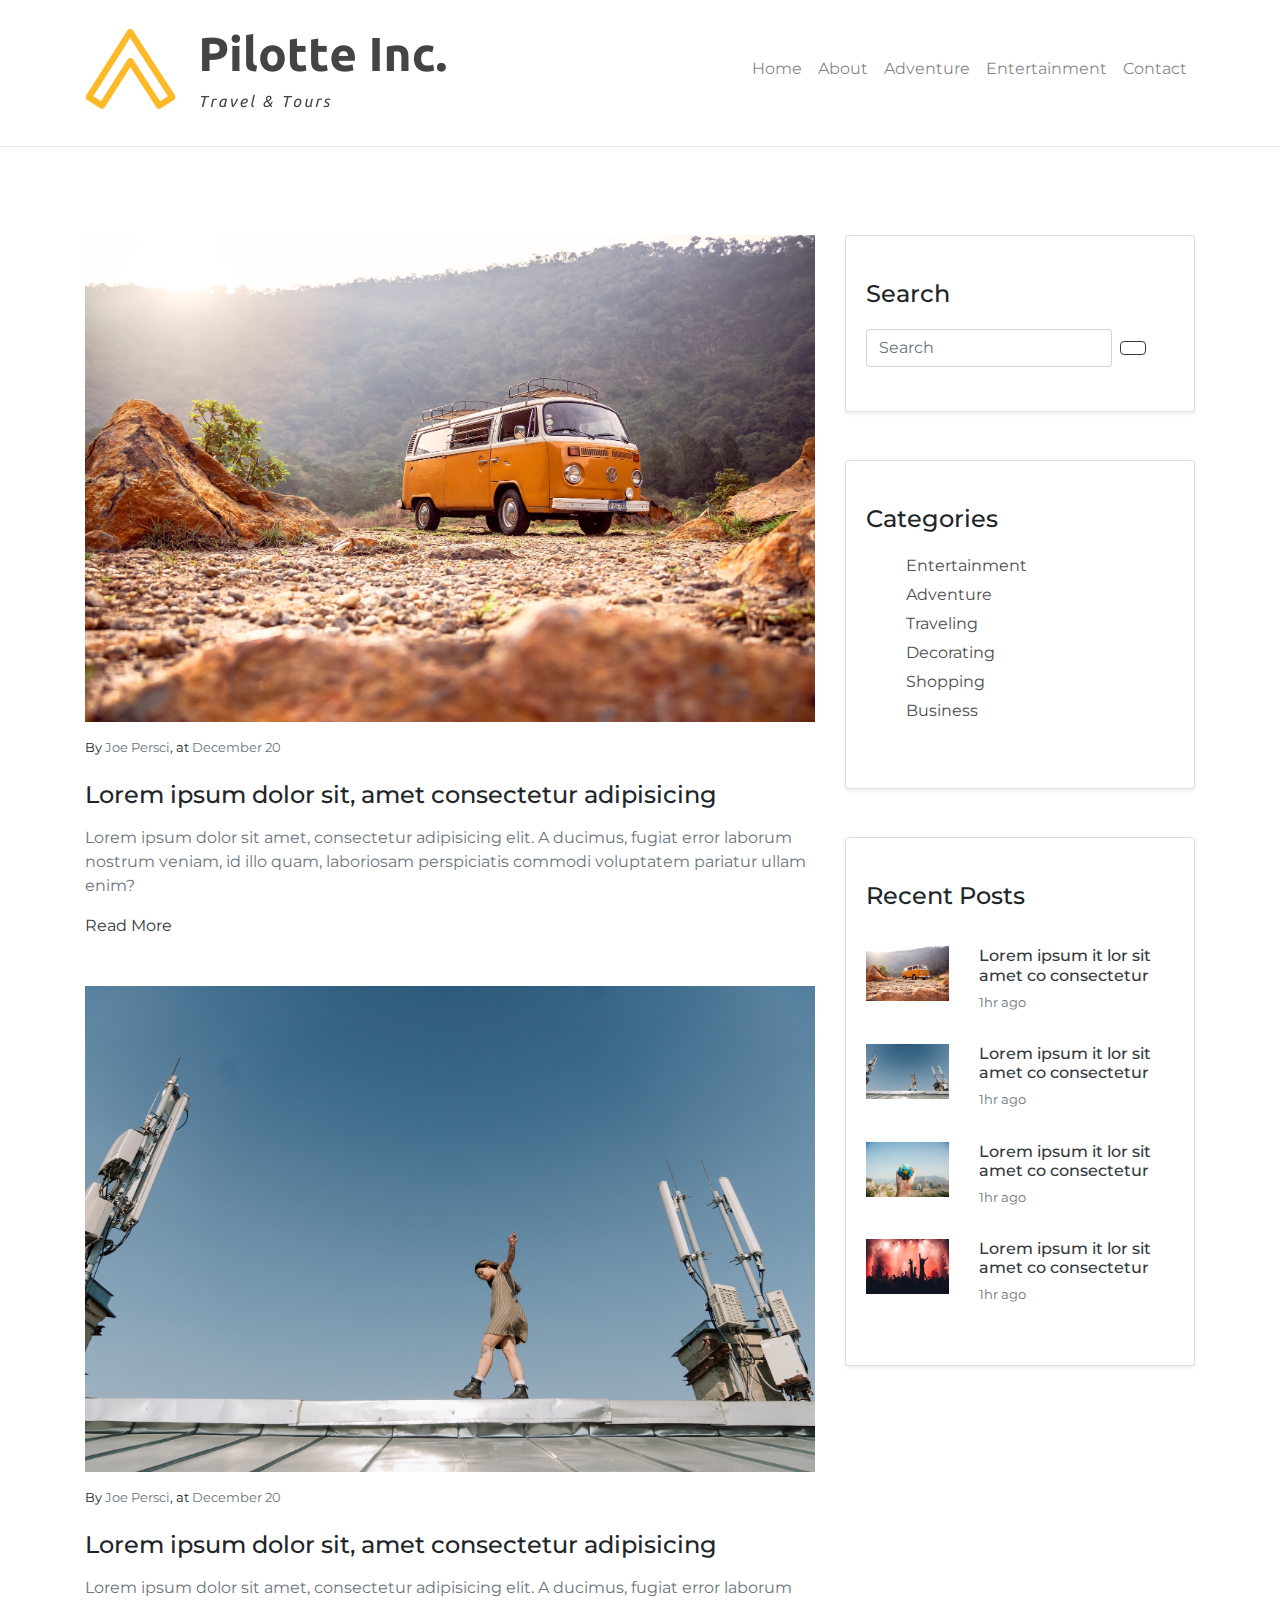
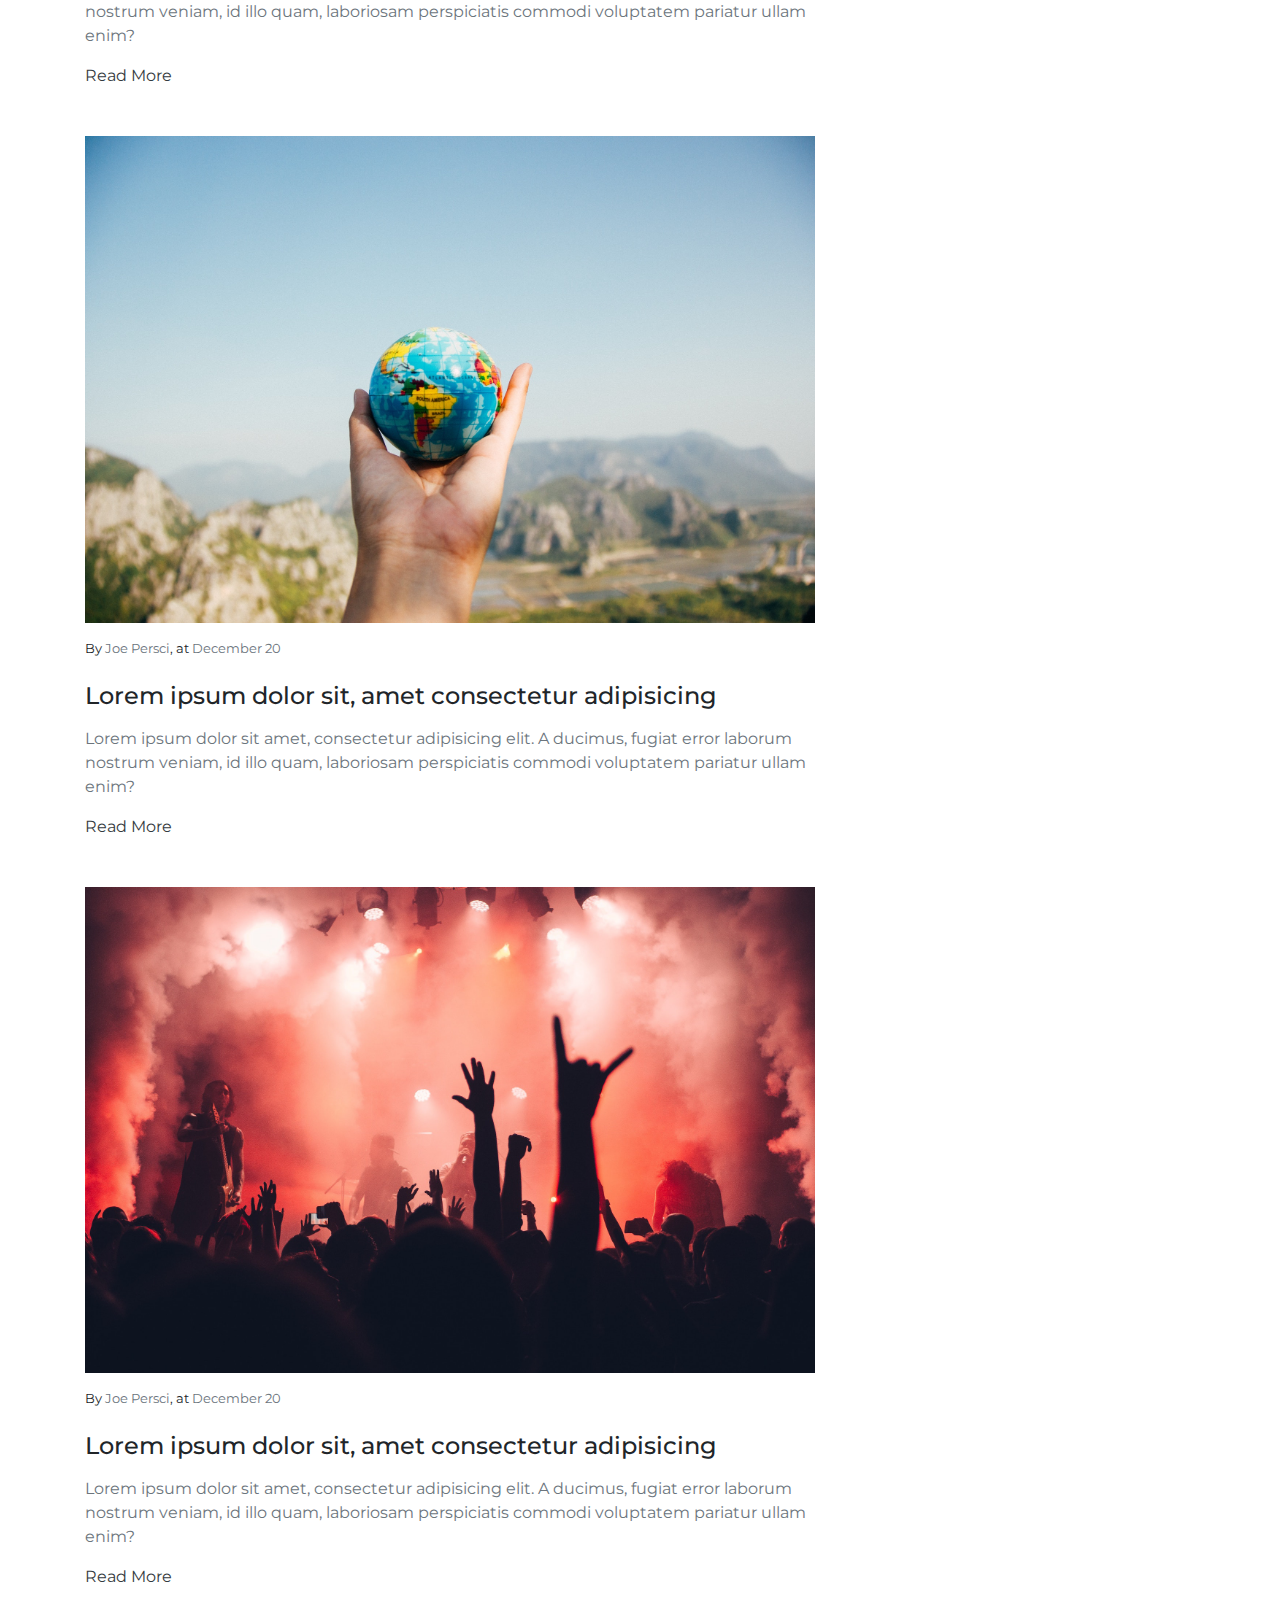
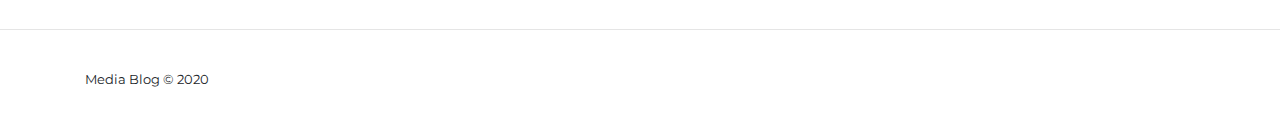
<file: index.html>
<!doctype html>
<html lang="en">
  <head>
    <!-- Required meta tags -->
    <meta charset="utf-8">
    <meta name="viewport" content="width=device-width, initial-scale=1, shrink-to-fit=no">
    <!-- Bootstrap CSS -->
    <link rel="stylesheet" href="https://stackpath.bootstrapcdn.com/bootstrap/4.5.2/css/bootstrap.min.css" integrity="sha384-JcKb8q3iqJ61gNV9KGb8thSsNjpSL0n8PARn9HuZOnIxN0hoP+VmmDGMN5t9UJ0Z" crossorigin="anonymous">
    <link rel="stylesheet" href="https://use.fontawesome.com/releases/v5.6.1/css/all.css" integrity="sha384-gfdkjb5BdAXd+lj+gudLWI+BXq4IuLW5IT+brZEZsLFm++aCMlF1V92rMkPaX4PP" crossorigin="anonymous">
    <!-- Local CSS -->
    <link rel="stylesheet" href="css/style.css">
    <title>Lifestyle Blog | Welcome</title>
  </head>
  <body>
    <header>
      <nav class="navbar navbar-expand-sm navbar-light bg-white mb-2 mt-2 p-3 sticky-top">
        <div class="container">
            <a class="navbar-brand" href="index.html"><img src="img/logo.png" alt="" class="w-100"></a>
            <button class="navbar-toggler" data-toggle="collapse" data-target="#navbarNav">
                <span class="navbar-toggler-icon"></span>
            </button>
            <div class="collapse navbar-collapse" id="navbarNav">
              <ul class="navbar-nav ml-auto">
                <li class="nav-item">
                    <a class="nav-link" href="index.html">Home</a>
                </li>
                <li class="nav-item">
                    <a class="nav-link" href="about.html">About</a>
                </li>
                <li class="nav-item">
                    <a class="nav-link" href="adventure.html">Adventure</a>
                </li>
                <li class="nav-item">
                    <a class="nav-link" href="entertainment.html">Entertainment</a>
                </li>
                <li class="nav-item">
                    <a class="nav-link" href="contact.html">Contact</a>
                </li>
              </ul>
            </div>
        </div>
      </nav>
      <hr>
    </header>

    <div id="blog" class="pt-5">
      <div class="container">
        <div class="row">
          <div class="col-lg-8 col-md-8 col-sm-12">
            <div class="box-post pt-4 pb-4">
              <img src="img/feature-1.jpg" alt="" class="w-100">
              <p class="pt-3 small">By <a href="#" class="text-secondary">Joe Persci</a>, at <a href="#" class="text-secondary">December 20</a></p>
              <h4 class="pt-2 pb-2">Lorem ipsum dolor sit, amet consectetur adipisicing</h4>
              <p class="text-secondary">Lorem ipsum dolor sit amet, consectetur adipisicing elit. A ducimus, fugiat error laborum nostrum veniam, id illo quam, laboriosam perspiciatis commodi voluptatem pariatur ullam enim?</p>
              <a href="article-1.html" class="text-dark">Read More</a>
            </div>
            <div class="box-post pt-4 pb-4">
              <img src="img/feature-2.jpg" alt="" class="w-100">
              <p class="pt-3 small">By <a href="#" class="text-secondary">Joe Persci</a>, at <a href="#" class="text-secondary">December 20</a></p>
              <h4 class="pt-2 pb-2">Lorem ipsum dolor sit, amet consectetur adipisicing</h4>
              <p class="text-secondary">Lorem ipsum dolor sit amet, consectetur adipisicing elit. A ducimus, fugiat error laborum nostrum veniam, id illo quam, laboriosam perspiciatis commodi voluptatem pariatur ullam enim?</p>
              <a href="article-2.html" class="text-dark">Read More</a>
            </div>
            <div class="box-post pt-4 pb-4">
              <img src="img/feature-3.jpg" alt="" class="w-100">
              <p class="pt-3 small">By <a href="#" class="text-secondary">Joe Persci</a>, at <a href="#" class="text-secondary">December 20</a></p>
              <h4 class="pt-2 pb-2">Lorem ipsum dolor sit, amet consectetur adipisicing</h4>
              <p class="text-secondary">Lorem ipsum dolor sit amet, consectetur adipisicing elit. A ducimus, fugiat error laborum nostrum veniam, id illo quam, laboriosam perspiciatis commodi voluptatem pariatur ullam enim?</p>
              <a href="article-3.html" class="text-dark">Read More</a>
            </div>
            <div class="box-post pt-4 pb-4">
              <img src="img/feature-4.jpg" alt="" class="w-100">
              <p class="pt-3 small">By <a href="#" class="text-secondary">Joe Persci</a>, at <a href="#" class="text-secondary">December 20</a></p>
              <h4 class="pt-2 pb-2">Lorem ipsum dolor sit, amet consectetur adipisicing</h4>
              <p class="text-secondary">Lorem ipsum dolor sit amet, consectetur adipisicing elit. A ducimus, fugiat error laborum nostrum veniam, id illo quam, laboriosam perspiciatis commodi voluptatem pariatur ullam enim?</p>
              <a href="article-4.html" class="text-dark">Read More</a>
            </div>
          </div>
          <div class="col-lg-4 col-md-4 col-sm-12 pt-4">
            <div class="card shadow-sm pb-4 mb-5 bg-white rounded">
              <div class="card-body">
                <h4 class="card-title pt-4 pb-2">Search</h4>
                <form class="form-inline ml-auto text-center">
                  <input type="text" class="form-control mr-2" placeholder="Search">
                  <button class="btn btn-outline-dark"> <i class="fas fa-search"></i> </button>
                </form>
              </div>
            </div>
            <div class="card shadow-sm pb-4 mb-5 bg-white rounded">
              <div class="card-body">
                <h4 class="card-title pt-4 pb-2">Categories</h4>
                <ul class="categories">
                  <li><a href="entertainment.html">Entertainment</a></li>
                  <li><a href="adventure.html">Adventure</a></li>
                  <li><a href="traveling.html">Traveling</a></li>
                  <li><a href="#">Decorating</a></li>
                  <li><a href="#">Shopping</a></li>
                  <li><a href="#">Business</a></li>
                </ul>
              </div>
            </div>
            <div class="card shadow-sm pb-4 mb-5 bg-white rounded">
              <div class="card-body">
                <h4 class="card-title pt-4 pb-2">Recent Posts</h4>
                <div class="row pt-3">
                  <div class="col-lg-4 col-md-4 col-sm-4">
                    <img src="img/feature-1.jpg" alt="" class="w-100">
                  </div>
                  <div class="col-lg-8 col-md-8 col-sm-8">
                    <h6><a href="article-1.html" class="text-dark">Lorem ipsum it lor sit amet co consectetur</a></h6>
                    <p class="text-secondary small">1hr ago</p>
                  </div>
                </div>
                <div class="row pt-3">
                  <div class="col-lg-4 col-md-4 col-sm-4">
                    <img src="img/feature-2.jpg" alt="" class="w-100">
                  </div>
                  <div class="col-lg-8 col-md-8 col-sm-8">
                    <h6><a href="article-2.html" class="text-dark">Lorem ipsum it lor sit amet co consectetur</a></h6>
                    <p class="text-secondary small">1hr ago</p>
                  </div>
                </div>
                <div class="row pt-3">
                  <div class="col-lg-4 col-md-4 col-sm-4">
                    <img src="img/feature-3.jpg" alt="" class="w-100">
                  </div>
                  <div class="col-lg-8 col-md-8 col-sm-8">
                    <h6><a href="article-3.html" class="text-dark">Lorem ipsum it lor sit amet co consectetur</a></h6>
                    <p class="text-secondary small">1hr ago</p>
                  </div>
                </div>
                <div class="row pt-3">
                  <div class="col-lg-4 col-md-4 col-sm-4">
                    <img src="img/feature-4.jpg" alt="" class="w-100">
                  </div>
                  <div class="col-lg-8 col-md-8 col-sm-8">
                    <h6><a href="article-4.html" class="text-dark">Lorem ipsum it lor sit amet co consectetur</a></h6>
                    <p class="text-secondary small">1hr ago</p>
                  </div>
                </div>
              </div>
            </div>
          </div>
        </div>
      </div>
    </div>

    <hr>

    <footer class="pt-4 pb-2 small">
      <div class="container">
        <div class="row">
          <div class="col-3">
            <p>
              Media Blog &copy; 2020
            </p>
          </div>
          <div class="col-9 text-right">
            <a href="#" class="text-dark"><i class="fab fa-facebook-f pr-2"></i></a>
            <a href="#" class="text-dark"><i class="fab fa-twitter pr-2"></i></a>
            <a href="#" class="text-dark"><i class="fab fa-instagram"></i></a>
          </div>
        </div>
      </div>
    </footer>

    <!-- Optional JavaScript -->
    <!-- jQuery first, then Popper.js, then Bootstrap JS -->
    <script src="https://code.jquery.com/jquery-3.5.1.slim.min.js" integrity="sha384-DfXdz2htPH0lsSSs5nCTpuj/zy4C+OGpamoFVy38MVBnE+IbbVYUew+OrCXaRkfj" crossorigin="anonymous"></script>
    <script src="https://cdn.jsdelivr.net/npm/popper.js@1.16.1/dist/umd/popper.min.js" integrity="sha384-9/reFTGAW83EW2RDu2S0VKaIzap3H66lZH81PoYlFhbGU+6BZp6G7niu735Sk7lN" crossorigin="anonymous"></script>
    <script src="https://stackpath.bootstrapcdn.com/bootstrap/4.5.2/js/bootstrap.min.js" integrity="sha384-B4gt1jrGC7Jh4AgTPSdUtOBvfO8shuf57BaghqFfPlYxofvL8/KUEfYiJOMMV+rV" crossorigin="anonymous"></script>
  </body>
</html>
</file>
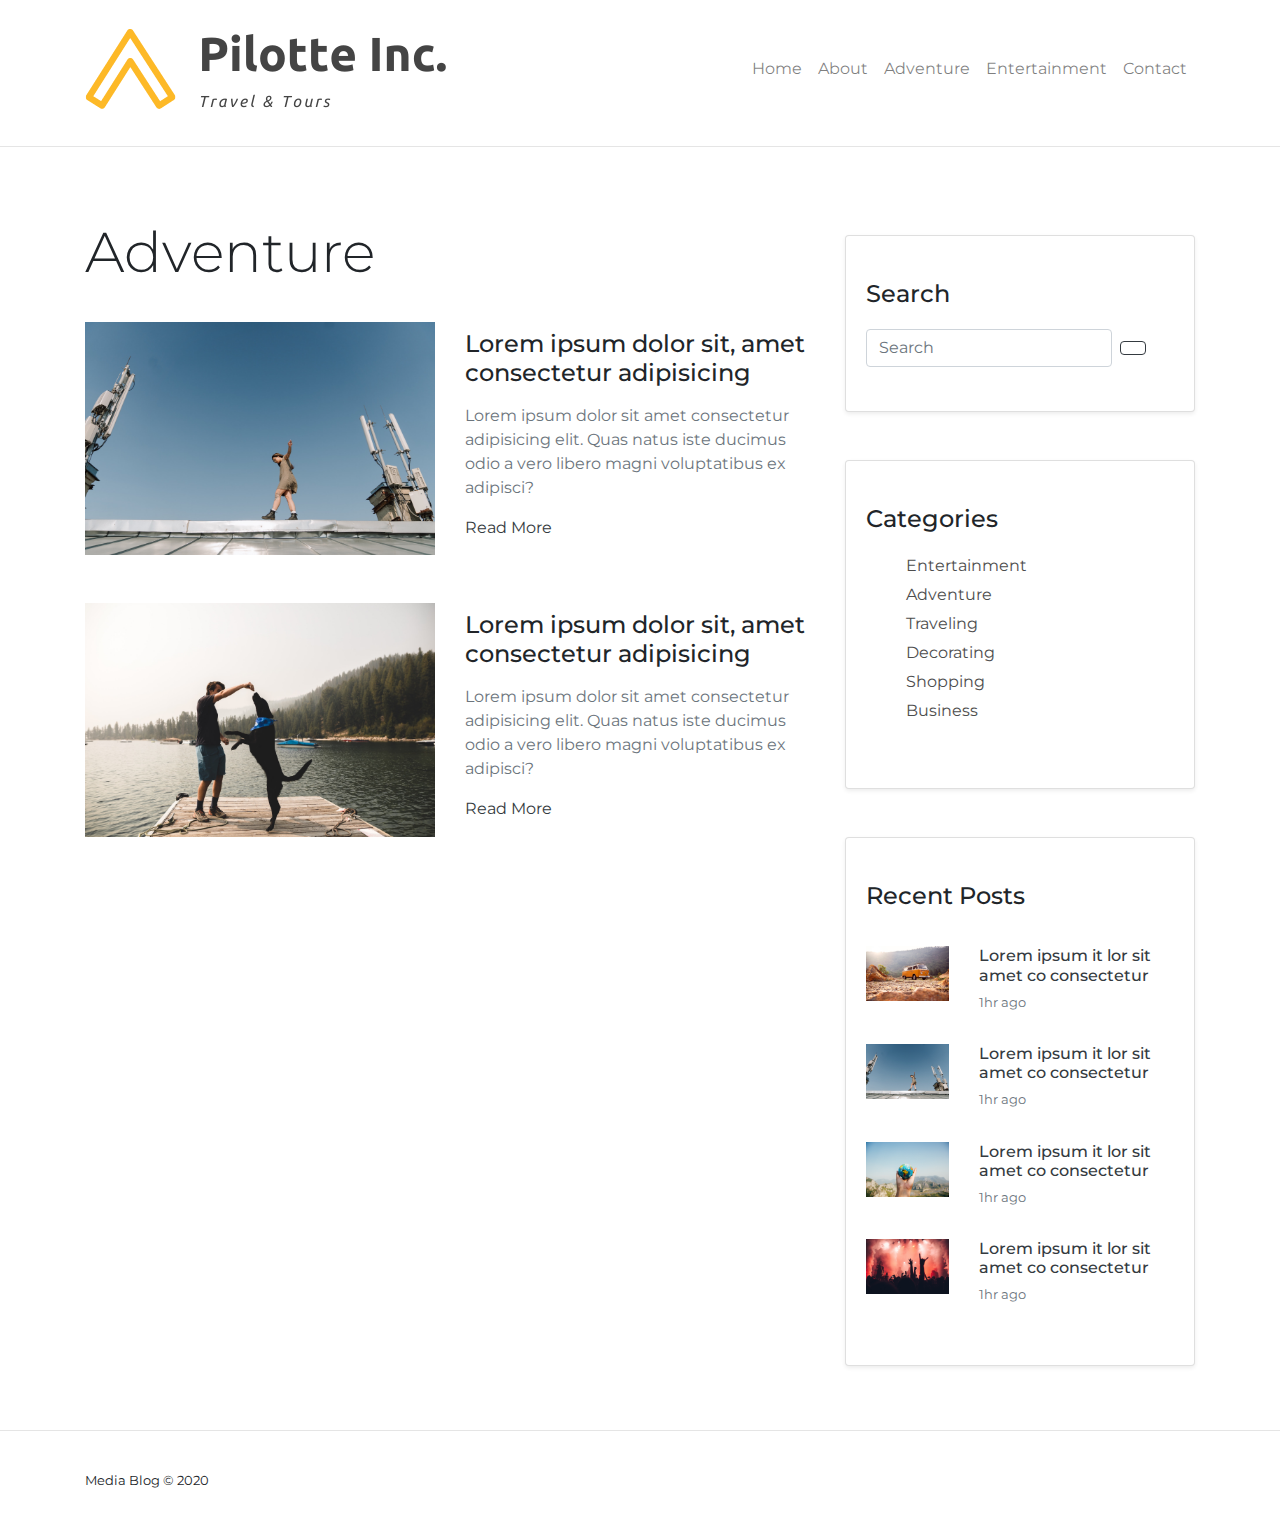
<file: adventure.html>
<!doctype html>
<html lang="en">
  <head>
    <!-- Required meta tags -->
    <meta charset="utf-8">
    <meta name="viewport" content="width=device-width, initial-scale=1, shrink-to-fit=no">
    <!-- Bootstrap CSS -->
    <link rel="stylesheet" href="https://stackpath.bootstrapcdn.com/bootstrap/4.5.2/css/bootstrap.min.css" integrity="sha384-JcKb8q3iqJ61gNV9KGb8thSsNjpSL0n8PARn9HuZOnIxN0hoP+VmmDGMN5t9UJ0Z" crossorigin="anonymous">
    <link rel="stylesheet" href="https://use.fontawesome.com/releases/v5.6.1/css/all.css" integrity="sha384-gfdkjb5BdAXd+lj+gudLWI+BXq4IuLW5IT+brZEZsLFm++aCMlF1V92rMkPaX4PP" crossorigin="anonymous">
    <!-- Local CSS -->
    <link rel="stylesheet" href="css/style.css">
    <title>Lifestyle Blog | Entertainment</title>
  </head>
  <body>
    <header>
      <nav class="navbar navbar-expand-sm navbar-light bg-white mb-2 mt-2 p-3 sticky-top">
        <div class="container">
            <a class="navbar-brand" href="index.html"><img src="img/logo.png" alt="" class="w-100"></a>
            <button class="navbar-toggler" data-toggle="collapse" data-target="#navbarNav">
                <span class="navbar-toggler-icon"></span>
            </button>
            <div class="collapse navbar-collapse" id="navbarNav">
              <ul class="navbar-nav ml-auto">
                <li class="nav-item">
                    <a class="nav-link" href="index.html">Home</a>
                </li>
                <li class="nav-item">
                    <a class="nav-link" href="about.html">About</a>
                </li>
                <li class="nav-item">
                    <a class="nav-link" href="adventure.html">Adventure</a>
                </li>
                <li class="nav-item">
                    <a class="nav-link" href="entertainment.html">Entertainment</a>
                </li>
                <li class="nav-item">
                    <a class="nav-link" href="contact.html">Contact</a>
                </li>
              </ul>
            </div>
        </div>
      </nav>
      <hr>
    </header>

    <div id="article" class="pt-5">
      <div class="container">
        <div class="row">
          <div class="col-lg-8 col-md-8 col-sm-12">
            <h1 class="display-4 pt-2 pb-1">Adventure</h1>
            <div class="box-post pt-4 pb-4">
              <div class="row">
                <div class="col">
                  <img src="img/feature-2.jpg" alt="" class="w-100">
                </div>
                <div class="col">
                  <h4 class="pt-2 pb-2">Lorem ipsum dolor sit, amet consectetur adipisicing</h4>
                  <p class="text-secondary">Lorem ipsum dolor sit amet consectetur adipisicing elit. Quas natus iste ducimus odio a vero libero magni voluptatibus ex adipisci?</p>
                  <a href="article-2.html" class="text-dark">Read More</a>
                </div>
              </div>
            </div>
            <div class="box-post pt-4 pb-4">
              <div class="row">
                <div class="col">
                  <img src="img/feature-5.jpg" alt="" class="w-100">
                </div>
                <div class="col">
                  <h4 class="pt-2 pb-2">Lorem ipsum dolor sit, amet consectetur adipisicing</h4>
                  <p class="text-secondary">Lorem ipsum dolor sit amet consectetur adipisicing elit. Quas natus iste ducimus odio a vero libero magni voluptatibus ex adipisci?</p>
                  <a href="article-5.html" class="text-dark">Read More</a>
                </div>
              </div>
            </div>
          </div>
          <div class="col-lg-4 col-md-4 col-sm-12 pt-4">
            <div class="card shadow-sm pb-4 mb-5 bg-white rounded">
              <div class="card-body">
                <h4 class="card-title pt-4 pb-2">Search</h4>
                <form class="form-inline ml-auto text-center">
                  <input type="text" class="form-control mr-2" placeholder="Search">
                  <button class="btn btn-outline-dark"> <i class="fas fa-search"></i> </button>
                </form>
              </div>
            </div>
            <div class="card shadow-sm pb-4 mb-5 bg-white rounded">
              <div class="card-body">
                <h4 class="card-title pt-4 pb-2">Categories</h4>
                <ul class="categories">
                  <li><a href="entertainment.html">Entertainment</a></li>
                  <li><a href="adventure.html">Adventure</a></li>
                  <li><a href="traveling.html">Traveling</a></li>
                  <li><a href="#">Decorating</a></li>
                  <li><a href="#">Shopping</a></li>
                  <li><a href="#">Business</a></li>
                </ul>
              </div>
            </div>
            <div class="card shadow-sm pb-4 mb-5 bg-white rounded">
              <div class="card-body">
                <h4 class="card-title pt-4 pb-2">Recent Posts</h4>
                <div class="row pt-3">
                  <div class="col-lg-4 col-md-4 col-sm-4">
                    <img src="img/feature-1.jpg" alt="" class="w-100">
                  </div>
                  <div class="col-lg-8 col-md-8 col-sm-8">
                    <h6><a href="article-1.html" class="text-dark">Lorem ipsum it lor sit amet co consectetur</a></h6>
                    <p class="text-secondary small">1hr ago</p>
                  </div>
                </div>
                <div class="row pt-3">
                  <div class="col-lg-4 col-md-4 col-sm-4">
                    <img src="img/feature-2.jpg" alt="" class="w-100">
                  </div>
                  <div class="col-lg-8 col-md-8 col-sm-8">
                    <h6><a href="article-2.html" class="text-dark">Lorem ipsum it lor sit amet co consectetur</a></h6>
                    <p class="text-secondary small">1hr ago</p>
                  </div>
                </div>
                <div class="row pt-3">
                  <div class="col-lg-4 col-md-4 col-sm-4">
                    <img src="img/feature-3.jpg" alt="" class="w-100">
                  </div>
                  <div class="col-lg-8 col-md-8 col-sm-8">
                    <h6><a href="article-3.html" class="text-dark">Lorem ipsum it lor sit amet co consectetur</a></h6>
                    <p class="text-secondary small">1hr ago</p>
                  </div>
                </div>
                <div class="row pt-3">
                  <div class="col-lg-4 col-md-4 col-sm-4">
                    <img src="img/feature-4.jpg" alt="" class="w-100">
                  </div>
                  <div class="col-lg-8 col-md-8 col-sm-8">
                    <h6><a href="article-4.html" class="text-dark">Lorem ipsum it lor sit amet co consectetur</a></h6>
                    <p class="text-secondary small">1hr ago</p>
                  </div>
                </div>
              </div>
            </div>
          </div>
        </div>
      </div>
    </div>

    <hr>

    <footer class="pt-4 pb-2 small">
      <div class="container">
        <div class="row">
          <div class="col-3">
            <p>
              Media Blog &copy; 2020
            </p>
          </div>
          <div class="col-9 text-right">
            <a href="#" class="text-dark"><i class="fab fa-facebook-f pr-2"></i></a>
            <a href="#" class="text-dark"><i class="fab fa-twitter pr-2"></i></a>
            <a href="#" class="text-dark"><i class="fab fa-instagram"></i></a>
          </div>
        </div>
      </div>
    </footer>

    <!-- Optional JavaScript -->
    <!-- jQuery first, then Popper.js, then Bootstrap JS -->
    <script src="https://code.jquery.com/jquery-3.5.1.slim.min.js" integrity="sha384-DfXdz2htPH0lsSSs5nCTpuj/zy4C+OGpamoFVy38MVBnE+IbbVYUew+OrCXaRkfj" crossorigin="anonymous"></script>
    <script src="https://cdn.jsdelivr.net/npm/popper.js@1.16.1/dist/umd/popper.min.js" integrity="sha384-9/reFTGAW83EW2RDu2S0VKaIzap3H66lZH81PoYlFhbGU+6BZp6G7niu735Sk7lN" crossorigin="anonymous"></script>
    <script src="https://stackpath.bootstrapcdn.com/bootstrap/4.5.2/js/bootstrap.min.js" integrity="sha384-B4gt1jrGC7Jh4AgTPSdUtOBvfO8shuf57BaghqFfPlYxofvL8/KUEfYiJOMMV+rV" crossorigin="anonymous"></script>
  </body>
</html>
</file>
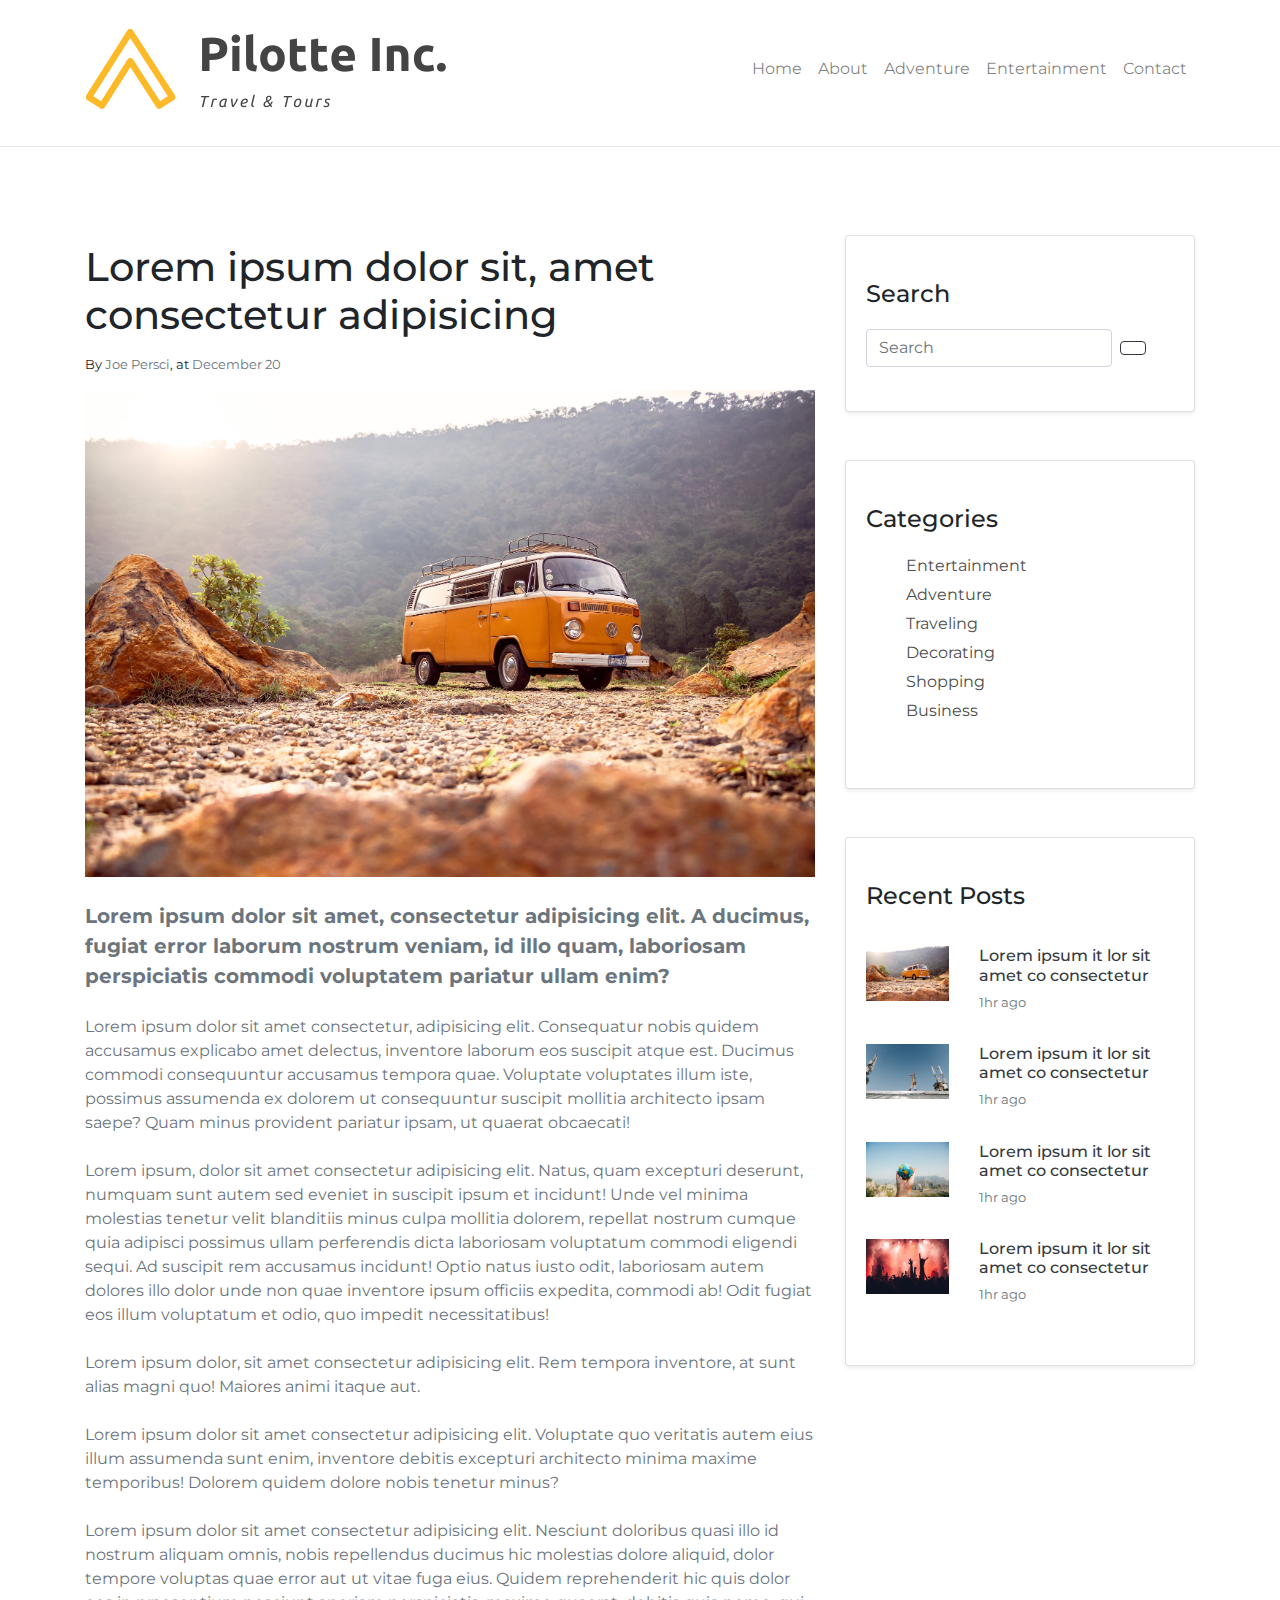
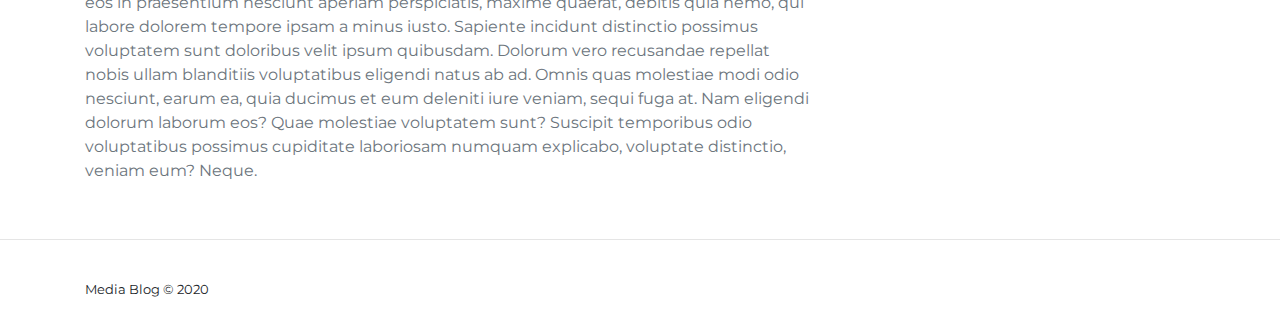
<file: article-1.html>
<!doctype html>
<html lang="en">
  <head>
    <!-- Required meta tags -->
    <meta charset="utf-8">
    <meta name="viewport" content="width=device-width, initial-scale=1, shrink-to-fit=no">
    <!-- Bootstrap CSS -->
    <link rel="stylesheet" href="https://stackpath.bootstrapcdn.com/bootstrap/4.5.2/css/bootstrap.min.css" integrity="sha384-JcKb8q3iqJ61gNV9KGb8thSsNjpSL0n8PARn9HuZOnIxN0hoP+VmmDGMN5t9UJ0Z" crossorigin="anonymous">
    <link rel="stylesheet" href="https://use.fontawesome.com/releases/v5.6.1/css/all.css" integrity="sha384-gfdkjb5BdAXd+lj+gudLWI+BXq4IuLW5IT+brZEZsLFm++aCMlF1V92rMkPaX4PP" crossorigin="anonymous">
    <!-- Local CSS -->
    <link rel="stylesheet" href="css/style.css">
    <title>Lifestyle Blog | Article</title>
  </head>
  <body>
    <header>
      <nav class="navbar navbar-expand-sm navbar-light bg-white mb-2 mt-2 p-3 sticky-top">
        <div class="container">
            <a class="navbar-brand" href="index.html"><img src="img/logo.png" alt="" class="w-100"></a>
            <button class="navbar-toggler" data-toggle="collapse" data-target="#navbarNav">
                <span class="navbar-toggler-icon"></span>
            </button>
            <div class="collapse navbar-collapse" id="navbarNav">
              <ul class="navbar-nav ml-auto">
                <li class="nav-item">
                    <a class="nav-link" href="index.html">Home</a>
                </li>
                <li class="nav-item">
                    <a class="nav-link" href="about.html">About</a>
                </li>
                <li class="nav-item">
                    <a class="nav-link" href="adventure.html">Adventure</a>
                </li>
                <li class="nav-item">
                    <a class="nav-link" href="entertainment.html">Entertainment</a>
                </li>
                <li class="nav-item">
                    <a class="nav-link" href="contact.html">Contact</a>
                </li>
              </ul>
            </div>
        </div>
      </nav>
      <hr>
    </header>

    <div id="article" class="pt-5">
      <div class="container">
        <div class="row">
          <div class="col-lg-8 col-md-8 col-sm-12">
            <div class="box-post pt-4 pb-4">
              <h1 class="pt-2 pb-1">Lorem ipsum dolor sit, amet consectetur adipisicing</h1>
              <p class="pt-1 small">By <a href="#" class="text-secondary">Joe Persci</a>, at <a href="#" class="text-secondary">December 20</a></p>
              <img src="img/feature-1.jpg" alt="" class="w-100">
              <p class="lead text-secondary font-weight-bold pt-4">Lorem ipsum dolor sit amet, consectetur adipisicing elit. A ducimus, fugiat error laborum nostrum veniam, id illo quam, laboriosam perspiciatis commodi voluptatem pariatur ullam enim?</p>
              <p class="text-secondary pt-2">Lorem ipsum dolor sit amet consectetur, adipisicing elit. Consequatur nobis quidem accusamus explicabo amet delectus, inventore laborum eos suscipit atque est. Ducimus commodi consequuntur accusamus tempora quae. Voluptate voluptates illum iste, possimus assumenda ex dolorem ut consequuntur suscipit mollitia architecto ipsam saepe? Quam minus provident pariatur ipsam, ut quaerat obcaecati!</p>
              <p class="text-secondary pt-2">Lorem ipsum, dolor sit amet consectetur adipisicing elit. Natus, quam excepturi deserunt, numquam sunt autem sed eveniet in suscipit ipsum et incidunt! Unde vel minima molestias tenetur velit blanditiis minus culpa mollitia dolorem, repellat nostrum cumque quia adipisci possimus ullam perferendis dicta laboriosam voluptatum commodi eligendi sequi. Ad suscipit rem accusamus incidunt! Optio natus iusto odit, laboriosam autem dolores illo dolor unde non quae inventore ipsum officiis expedita, commodi ab! Odit fugiat eos illum voluptatum et odio, quo impedit necessitatibus!</p>
              <p class="text-secondary pt-2">Lorem ipsum dolor, sit amet consectetur adipisicing elit. Rem tempora inventore, at sunt alias magni quo! Maiores animi itaque aut.</p>
              <p class="text-secondary pt-2">Lorem ipsum dolor sit amet consectetur adipisicing elit. Voluptate quo veritatis autem eius illum assumenda sunt enim, inventore debitis excepturi architecto minima maxime temporibus! Dolorem quidem dolore nobis tenetur minus?</p>
              <p class="text-secondary pt-2">Lorem ipsum dolor sit amet consectetur adipisicing elit. Nesciunt doloribus quasi illo id nostrum aliquam omnis, nobis repellendus ducimus hic molestias dolore aliquid, dolor tempore voluptas quae error aut ut vitae fuga eius. Quidem reprehenderit hic quis dolor eos in praesentium nesciunt aperiam perspiciatis, maxime quaerat, debitis quia nemo, qui labore dolorem tempore ipsam a minus iusto. Sapiente incidunt distinctio possimus voluptatem sunt doloribus velit ipsum quibusdam. Dolorum vero recusandae repellat nobis ullam blanditiis voluptatibus eligendi natus ab ad. Omnis quas molestiae modi odio nesciunt, earum ea, quia ducimus et eum deleniti iure veniam, sequi fuga at. Nam eligendi dolorum laborum eos? Quae molestiae voluptatem sunt? Suscipit temporibus odio voluptatibus possimus cupiditate laboriosam numquam explicabo, voluptate distinctio, veniam eum? Neque.</p>
            </div>
          </div>
          <div class="col-lg-4 col-md-4 col-sm-12 pt-4">
            <div class="card shadow-sm pb-4 mb-5 bg-white rounded">
              <div class="card-body">
                <h4 class="card-title pt-4 pb-2">Search</h4>
                <form class="form-inline ml-auto text-center">
                  <input type="text" class="form-control mr-2" placeholder="Search">
                  <button class="btn btn-outline-dark"> <i class="fas fa-search"></i> </button>
                </form>
              </div>
            </div>
            <div class="card shadow-sm pb-4 mb-5 bg-white rounded">
              <div class="card-body">
                <h4 class="card-title pt-4 pb-2">Categories</h4>
                <ul class="categories">
                  <li><a href="entertainment.html">Entertainment</a></li>
                  <li><a href="adventure.html">Adventure</a></li>
                  <li><a href="traveling.html">Traveling</a></li>
                  <li><a href="#">Decorating</a></li>
                  <li><a href="#">Shopping</a></li>
                  <li><a href="#">Business</a></li>
                </ul>
              </div>
            </div>
            <div class="card shadow-sm pb-4 mb-5 bg-white rounded">
              <div class="card-body">
                <h4 class="card-title pt-4 pb-2">Recent Posts</h4>
                <div class="row pt-3">
                  <div class="col-lg-4 col-md-4 col-sm-4">
                    <img src="img/feature-1.jpg" alt="" class="w-100">
                  </div>
                  <div class="col-lg-8 col-md-8 col-sm-8">
                    <h6><a href="article-1.html" class="text-dark">Lorem ipsum it lor sit amet co consectetur</a></h6>
                    <p class="text-secondary small">1hr ago</p>
                  </div>
                </div>
                <div class="row pt-3">
                  <div class="col-lg-4 col-md-4 col-sm-4">
                    <img src="img/feature-2.jpg" alt="" class="w-100">
                  </div>
                  <div class="col-lg-8 col-md-8 col-sm-8">
                    <h6><a href="article-2.html" class="text-dark">Lorem ipsum it lor sit amet co consectetur</a></h6>
                    <p class="text-secondary small">1hr ago</p>
                  </div>
                </div>
                <div class="row pt-3">
                  <div class="col-lg-4 col-md-4 col-sm-4">
                    <img src="img/feature-3.jpg" alt="" class="w-100">
                  </div>
                  <div class="col-lg-8 col-md-8 col-sm-8">
                    <h6><a href="article-3.html" class="text-dark">Lorem ipsum it lor sit amet co consectetur</a></h6>
                    <p class="text-secondary small">1hr ago</p>
                  </div>
                </div>
                <div class="row pt-3">
                  <div class="col-lg-4 col-md-4 col-sm-4">
                    <img src="img/feature-4.jpg" alt="" class="w-100">
                  </div>
                  <div class="col-lg-8 col-md-8 col-sm-8">
                    <h6><a href="article-4.html" class="text-dark">Lorem ipsum it lor sit amet co consectetur</a></h6>
                    <p class="text-secondary small">1hr ago</p>
                  </div>
                </div>
              </div>
            </div>
          </div>
        </div>
      </div>
    </div>

    <hr>

    <footer class="pt-4 pb-2 small">
      <div class="container">
        <div class="row">
          <div class="col-3">
            <p>
              Media Blog &copy; 2020
            </p>
          </div>
          <div class="col-9 text-right">
            <a href="#" class="text-dark"><i class="fab fa-facebook-f pr-2"></i></a>
            <a href="#" class="text-dark"><i class="fab fa-twitter pr-2"></i></a>
            <a href="#" class="text-dark"><i class="fab fa-instagram"></i></a>
          </div>
        </div>
      </div>
    </footer>

    <!-- Optional JavaScript -->
    <!-- jQuery first, then Popper.js, then Bootstrap JS -->
    <script src="https://code.jquery.com/jquery-3.5.1.slim.min.js" integrity="sha384-DfXdz2htPH0lsSSs5nCTpuj/zy4C+OGpamoFVy38MVBnE+IbbVYUew+OrCXaRkfj" crossorigin="anonymous"></script>
    <script src="https://cdn.jsdelivr.net/npm/popper.js@1.16.1/dist/umd/popper.min.js" integrity="sha384-9/reFTGAW83EW2RDu2S0VKaIzap3H66lZH81PoYlFhbGU+6BZp6G7niu735Sk7lN" crossorigin="anonymous"></script>
    <script src="https://stackpath.bootstrapcdn.com/bootstrap/4.5.2/js/bootstrap.min.js" integrity="sha384-B4gt1jrGC7Jh4AgTPSdUtOBvfO8shuf57BaghqFfPlYxofvL8/KUEfYiJOMMV+rV" crossorigin="anonymous"></script>
  </body>
</html>
</file>
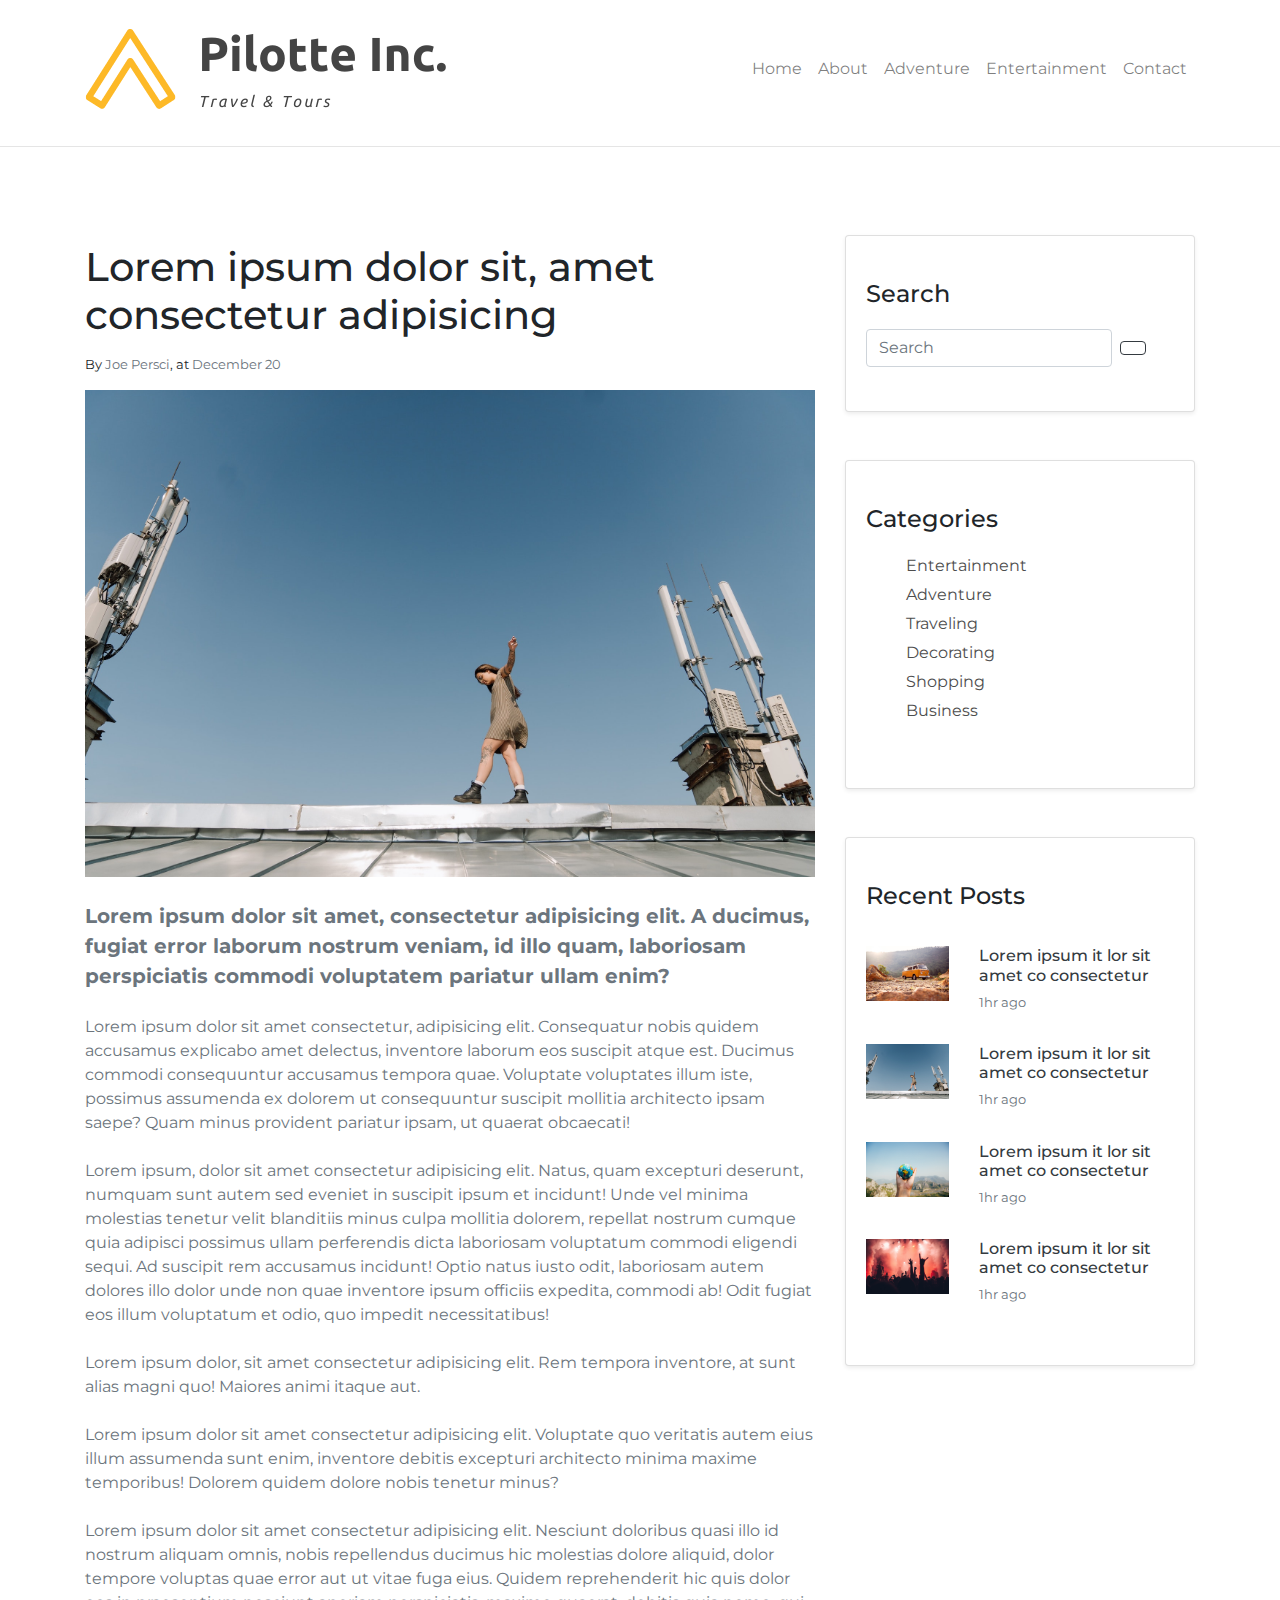
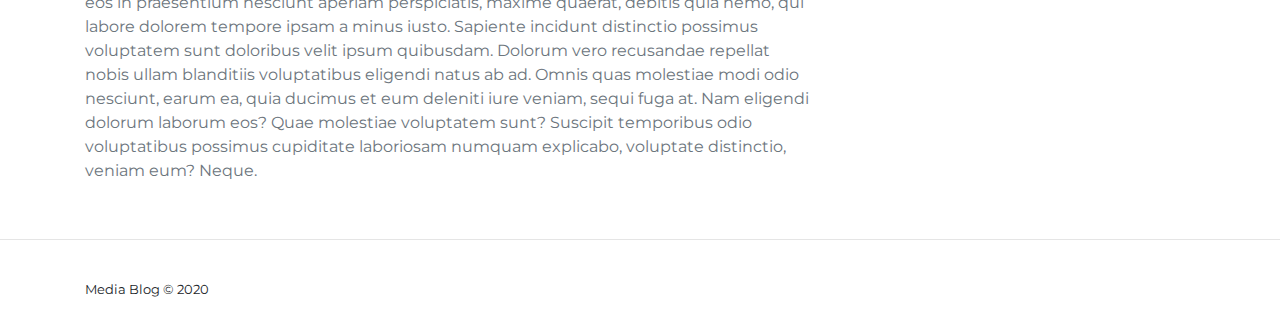
<file: article-2.html>
<!doctype html>
<html lang="en">
  <head>
    <!-- Required meta tags -->
    <meta charset="utf-8">
    <meta name="viewport" content="width=device-width, initial-scale=1, shrink-to-fit=no">
    <!-- Bootstrap CSS -->
    <link rel="stylesheet" href="https://stackpath.bootstrapcdn.com/bootstrap/4.5.2/css/bootstrap.min.css" integrity="sha384-JcKb8q3iqJ61gNV9KGb8thSsNjpSL0n8PARn9HuZOnIxN0hoP+VmmDGMN5t9UJ0Z" crossorigin="anonymous">
    <link rel="stylesheet" href="https://use.fontawesome.com/releases/v5.6.1/css/all.css" integrity="sha384-gfdkjb5BdAXd+lj+gudLWI+BXq4IuLW5IT+brZEZsLFm++aCMlF1V92rMkPaX4PP" crossorigin="anonymous">
    <!-- Local CSS -->
    <link rel="stylesheet" href="css/style.css">
    <title>Lifestyle Blog | Article</title>
  </head>
  <body>
    <header>
      <nav class="navbar navbar-expand-sm navbar-light bg-white mb-2 mt-2 p-3 sticky-top">
        <div class="container">
            <a class="navbar-brand" href="index.html"><img src="img/logo.png" alt="" class="w-100"></a>
            <button class="navbar-toggler" data-toggle="collapse" data-target="#navbarNav">
                <span class="navbar-toggler-icon"></span>
            </button>
            <div class="collapse navbar-collapse" id="navbarNav">
              <ul class="navbar-nav ml-auto">
                <li class="nav-item">
                    <a class="nav-link" href="index.html">Home</a>
                </li>
                <li class="nav-item">
                    <a class="nav-link" href="about.html">About</a>
                </li>
                <li class="nav-item">
                    <a class="nav-link" href="adventure.html">Adventure</a>
                </li>
                <li class="nav-item">
                    <a class="nav-link" href="entertainment.html">Entertainment</a>
                </li>
                <li class="nav-item">
                    <a class="nav-link" href="contact.html">Contact</a>
                </li>
              </ul>
            </div>
        </div>
      </nav>
      <hr>
    </header>

    <div id="article" class="pt-5">
      <div class="container">
        <div class="row">
          <div class="col-lg-8 col-md-8 col-sm-12">
            <div class="box-post pt-4 pb-4">
              <h1 class="pt-2 pb-1">Lorem ipsum dolor sit, amet consectetur adipisicing</h1>
              <p class="pt-1 small">By <a href="#" class="text-secondary">Joe Persci</a>, at <a href="#" class="text-secondary">December 20</a></p>
              <img src="img/feature-2.jpg" alt="" class="w-100">
              <p class="lead text-secondary font-weight-bold pt-4">Lorem ipsum dolor sit amet, consectetur adipisicing elit. A ducimus, fugiat error laborum nostrum veniam, id illo quam, laboriosam perspiciatis commodi voluptatem pariatur ullam enim?</p>
              <p class="text-secondary pt-2">Lorem ipsum dolor sit amet consectetur, adipisicing elit. Consequatur nobis quidem accusamus explicabo amet delectus, inventore laborum eos suscipit atque est. Ducimus commodi consequuntur accusamus tempora quae. Voluptate voluptates illum iste, possimus assumenda ex dolorem ut consequuntur suscipit mollitia architecto ipsam saepe? Quam minus provident pariatur ipsam, ut quaerat obcaecati!</p>
              <p class="text-secondary pt-2">Lorem ipsum, dolor sit amet consectetur adipisicing elit. Natus, quam excepturi deserunt, numquam sunt autem sed eveniet in suscipit ipsum et incidunt! Unde vel minima molestias tenetur velit blanditiis minus culpa mollitia dolorem, repellat nostrum cumque quia adipisci possimus ullam perferendis dicta laboriosam voluptatum commodi eligendi sequi. Ad suscipit rem accusamus incidunt! Optio natus iusto odit, laboriosam autem dolores illo dolor unde non quae inventore ipsum officiis expedita, commodi ab! Odit fugiat eos illum voluptatum et odio, quo impedit necessitatibus!</p>
              <p class="text-secondary pt-2">Lorem ipsum dolor, sit amet consectetur adipisicing elit. Rem tempora inventore, at sunt alias magni quo! Maiores animi itaque aut.</p>
              <p class="text-secondary pt-2">Lorem ipsum dolor sit amet consectetur adipisicing elit. Voluptate quo veritatis autem eius illum assumenda sunt enim, inventore debitis excepturi architecto minima maxime temporibus! Dolorem quidem dolore nobis tenetur minus?</p>
              <p class="text-secondary pt-2">Lorem ipsum dolor sit amet consectetur adipisicing elit. Nesciunt doloribus quasi illo id nostrum aliquam omnis, nobis repellendus ducimus hic molestias dolore aliquid, dolor tempore voluptas quae error aut ut vitae fuga eius. Quidem reprehenderit hic quis dolor eos in praesentium nesciunt aperiam perspiciatis, maxime quaerat, debitis quia nemo, qui labore dolorem tempore ipsam a minus iusto. Sapiente incidunt distinctio possimus voluptatem sunt doloribus velit ipsum quibusdam. Dolorum vero recusandae repellat nobis ullam blanditiis voluptatibus eligendi natus ab ad. Omnis quas molestiae modi odio nesciunt, earum ea, quia ducimus et eum deleniti iure veniam, sequi fuga at. Nam eligendi dolorum laborum eos? Quae molestiae voluptatem sunt? Suscipit temporibus odio voluptatibus possimus cupiditate laboriosam numquam explicabo, voluptate distinctio, veniam eum? Neque.</p>
            </div>
          </div>
          <div class="col-lg-4 col-md-4 col-sm-12 pt-4">
            <div class="card shadow-sm pb-4 mb-5 bg-white rounded">
              <div class="card-body">
                <h4 class="card-title pt-4 pb-2">Search</h4>
                <form class="form-inline ml-auto text-center">
                  <input type="text" class="form-control mr-2" placeholder="Search">
                  <button class="btn btn-outline-dark"> <i class="fas fa-search"></i> </button>
                </form>
              </div>
            </div>
            <div class="card shadow-sm pb-4 mb-5 bg-white rounded">
              <div class="card-body">
                <h4 class="card-title pt-4 pb-2">Categories</h4>
                <ul class="categories">
                  <li><a href="entertainment.html">Entertainment</a></li>
                  <li><a href="adventure.html">Adventure</a></li>
                  <li><a href="traveling.html">Traveling</a></li>
                  <li><a href="#">Decorating</a></li>
                  <li><a href="#">Shopping</a></li>
                  <li><a href="#">Business</a></li>
                </ul>
              </div>
            </div>
            <div class="card shadow-sm pb-4 mb-5 bg-white rounded">
              <div class="card-body">
                <h4 class="card-title pt-4 pb-2">Recent Posts</h4>
                <div class="row pt-3">
                  <div class="col-lg-4 col-md-4 col-sm-4">
                    <img src="img/feature-1.jpg" alt="" class="w-100">
                  </div>
                  <div class="col-lg-8 col-md-8 col-sm-8">
                    <h6><a href="article-1.html" class="text-dark">Lorem ipsum it lor sit amet co consectetur</a></h6>
                    <p class="text-secondary small">1hr ago</p>
                  </div>
                </div>
                <div class="row pt-3">
                  <div class="col-lg-4 col-md-4 col-sm-4">
                    <img src="img/feature-2.jpg" alt="" class="w-100">
                  </div>
                  <div class="col-lg-8 col-md-8 col-sm-8">
                    <h6><a href="article-2.html" class="text-dark">Lorem ipsum it lor sit amet co consectetur</a></h6>
                    <p class="text-secondary small">1hr ago</p>
                  </div>
                </div>
                <div class="row pt-3">
                  <div class="col-lg-4 col-md-4 col-sm-4">
                    <img src="img/feature-3.jpg" alt="" class="w-100">
                  </div>
                  <div class="col-lg-8 col-md-8 col-sm-8">
                    <h6><a href="article-3.html" class="text-dark">Lorem ipsum it lor sit amet co consectetur</a></h6>
                    <p class="text-secondary small">1hr ago</p>
                  </div>
                </div>
                <div class="row pt-3">
                  <div class="col-lg-4 col-md-4 col-sm-4">
                    <img src="img/feature-4.jpg" alt="" class="w-100">
                  </div>
                  <div class="col-lg-8 col-md-8 col-sm-8">
                    <h6><a href="article-4.html" class="text-dark">Lorem ipsum it lor sit amet co consectetur</a></h6>
                    <p class="text-secondary small">1hr ago</p>
                  </div>
                </div>
              </div>
            </div>
          </div>
        </div>
      </div>
    </div>

    <hr>

    <footer class="pt-4 pb-2 small">
      <div class="container">
        <div class="row">
          <div class="col-3">
            <p>
              Media Blog &copy; 2020
            </p>
          </div>
          <div class="col-9 text-right">
            <a href="#" class="text-dark"><i class="fab fa-facebook-f pr-2"></i></a>
            <a href="#" class="text-dark"><i class="fab fa-twitter pr-2"></i></a>
            <a href="#" class="text-dark"><i class="fab fa-instagram"></i></a>
          </div>
        </div>
      </div>
    </footer>

    <!-- Optional JavaScript -->
    <!-- jQuery first, then Popper.js, then Bootstrap JS -->
    <script src="https://code.jquery.com/jquery-3.5.1.slim.min.js" integrity="sha384-DfXdz2htPH0lsSSs5nCTpuj/zy4C+OGpamoFVy38MVBnE+IbbVYUew+OrCXaRkfj" crossorigin="anonymous"></script>
    <script src="https://cdn.jsdelivr.net/npm/popper.js@1.16.1/dist/umd/popper.min.js" integrity="sha384-9/reFTGAW83EW2RDu2S0VKaIzap3H66lZH81PoYlFhbGU+6BZp6G7niu735Sk7lN" crossorigin="anonymous"></script>
    <script src="https://stackpath.bootstrapcdn.com/bootstrap/4.5.2/js/bootstrap.min.js" integrity="sha384-B4gt1jrGC7Jh4AgTPSdUtOBvfO8shuf57BaghqFfPlYxofvL8/KUEfYiJOMMV+rV" crossorigin="anonymous"></script>
  </body>
</html>
</file>
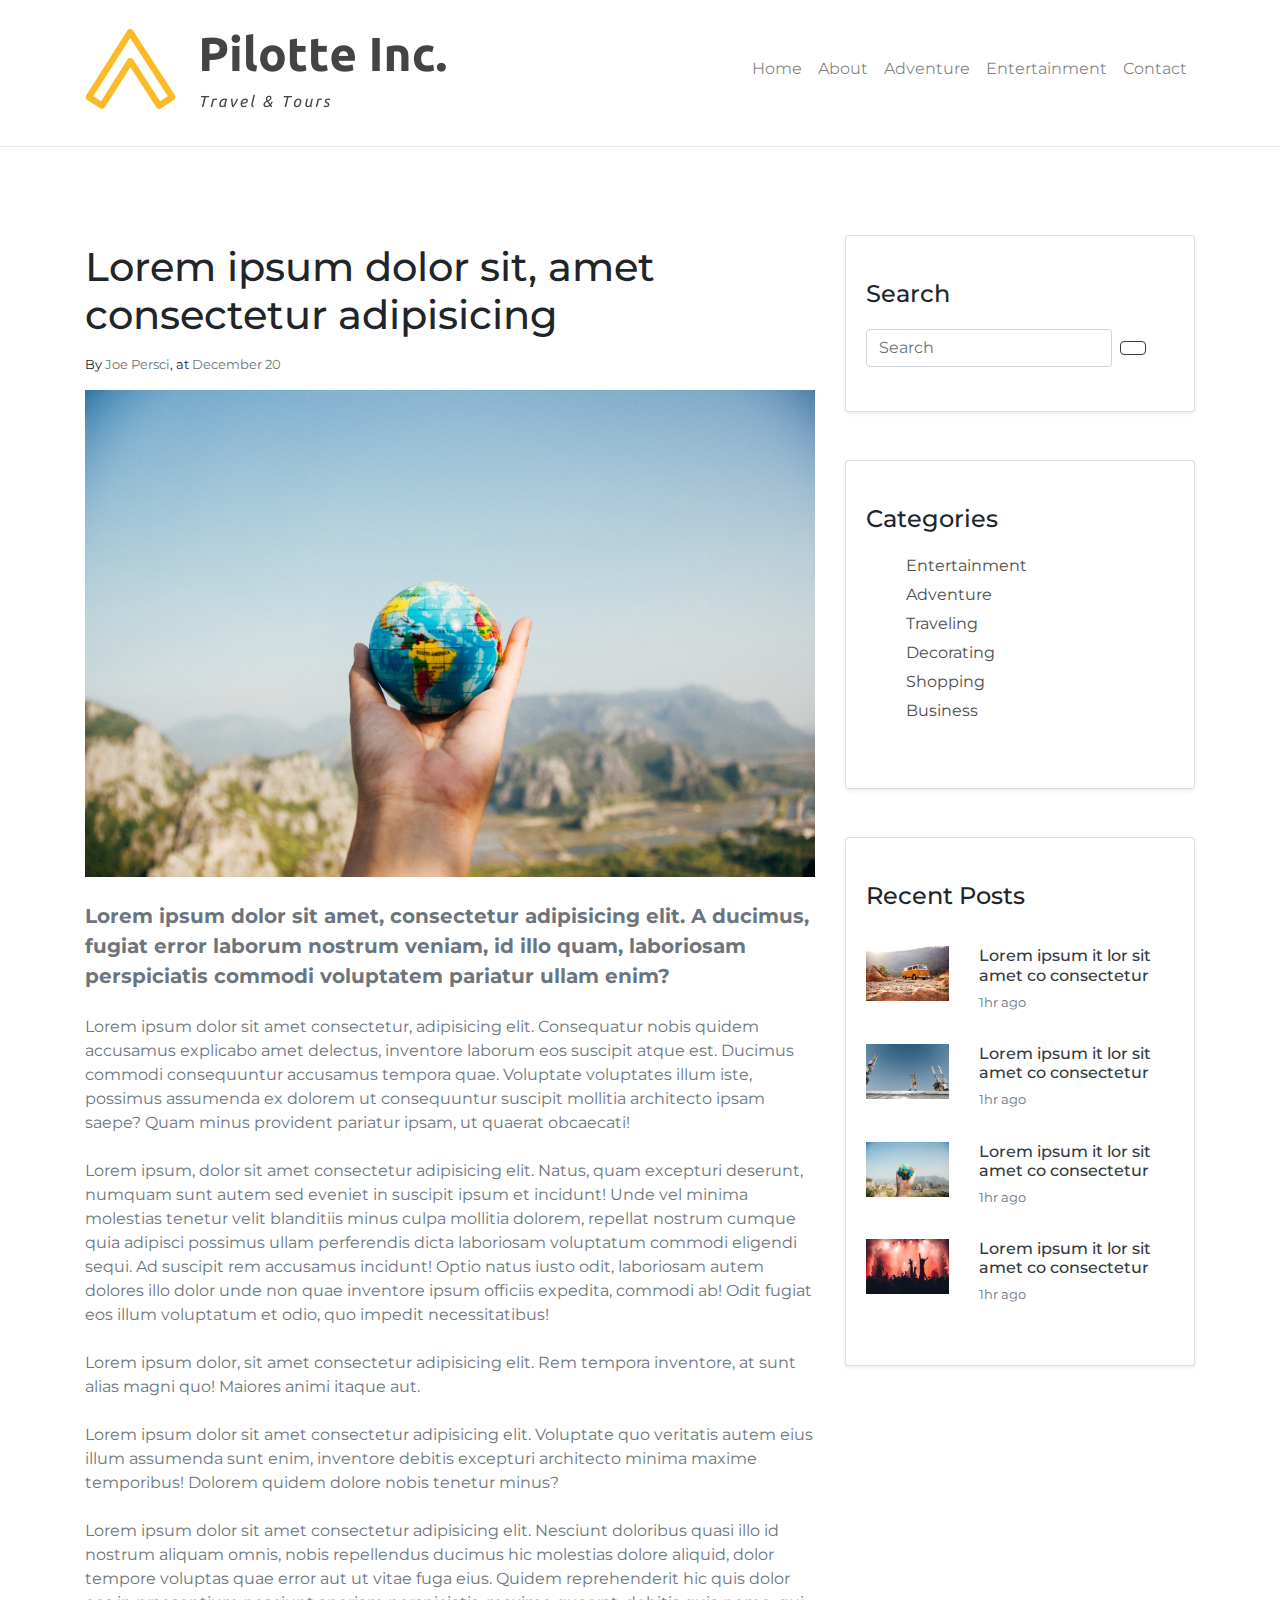
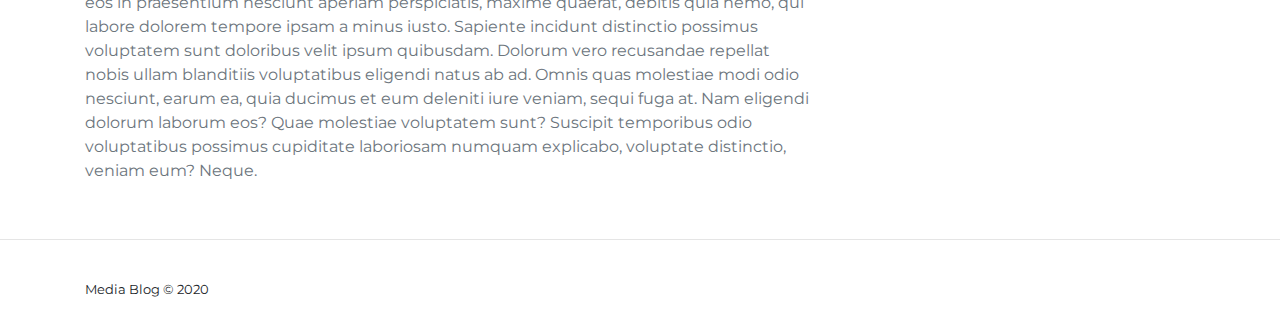
<file: article-3.html>
<!doctype html>
<html lang="en">
  <head>
    <!-- Required meta tags -->
    <meta charset="utf-8">
    <meta name="viewport" content="width=device-width, initial-scale=1, shrink-to-fit=no">
    <!-- Bootstrap CSS -->
    <link rel="stylesheet" href="https://stackpath.bootstrapcdn.com/bootstrap/4.5.2/css/bootstrap.min.css" integrity="sha384-JcKb8q3iqJ61gNV9KGb8thSsNjpSL0n8PARn9HuZOnIxN0hoP+VmmDGMN5t9UJ0Z" crossorigin="anonymous">
    <link rel="stylesheet" href="https://use.fontawesome.com/releases/v5.6.1/css/all.css" integrity="sha384-gfdkjb5BdAXd+lj+gudLWI+BXq4IuLW5IT+brZEZsLFm++aCMlF1V92rMkPaX4PP" crossorigin="anonymous">
    <!-- Local CSS -->
    <link rel="stylesheet" href="css/style.css">
    <title>Lifestyle Blog | Article</title>
  </head>
  <body>
    <header>
      <nav class="navbar navbar-expand-sm navbar-light bg-white mb-2 mt-2 p-3 sticky-top">
        <div class="container">
            <a class="navbar-brand" href="index.html"><img src="img/logo.png" alt="" class="w-100"></a>
            <button class="navbar-toggler" data-toggle="collapse" data-target="#navbarNav">
                <span class="navbar-toggler-icon"></span>
            </button>
            <div class="collapse navbar-collapse" id="navbarNav">
              <ul class="navbar-nav ml-auto">
                <li class="nav-item">
                    <a class="nav-link" href="index.html">Home</a>
                </li>
                <li class="nav-item">
                    <a class="nav-link" href="about.html">About</a>
                </li>
                <li class="nav-item">
                    <a class="nav-link" href="adventure.html">Adventure</a>
                </li>
                <li class="nav-item">
                    <a class="nav-link" href="entertainment.html">Entertainment</a>
                </li>
                <li class="nav-item">
                    <a class="nav-link" href="contact.html">Contact</a>
                </li>
              </ul>
            </div>
        </div>
      </nav>
      <hr>
    </header>

    <div id="article" class="pt-5">
      <div class="container">
        <div class="row">
          <div class="col-lg-8 col-md-8 col-sm-12">
            <div class="box-post pt-4 pb-4">
              <h1 class="pt-2 pb-1">Lorem ipsum dolor sit, amet consectetur adipisicing</h1>
              <p class="pt-1 small">By <a href="#" class="text-secondary">Joe Persci</a>, at <a href="#" class="text-secondary">December 20</a></p>
              <img src="img/feature-3.jpg" alt="" class="w-100">
              <p class="lead text-secondary font-weight-bold pt-4">Lorem ipsum dolor sit amet, consectetur adipisicing elit. A ducimus, fugiat error laborum nostrum veniam, id illo quam, laboriosam perspiciatis commodi voluptatem pariatur ullam enim?</p>
              <p class="text-secondary pt-2">Lorem ipsum dolor sit amet consectetur, adipisicing elit. Consequatur nobis quidem accusamus explicabo amet delectus, inventore laborum eos suscipit atque est. Ducimus commodi consequuntur accusamus tempora quae. Voluptate voluptates illum iste, possimus assumenda ex dolorem ut consequuntur suscipit mollitia architecto ipsam saepe? Quam minus provident pariatur ipsam, ut quaerat obcaecati!</p>
              <p class="text-secondary pt-2">Lorem ipsum, dolor sit amet consectetur adipisicing elit. Natus, quam excepturi deserunt, numquam sunt autem sed eveniet in suscipit ipsum et incidunt! Unde vel minima molestias tenetur velit blanditiis minus culpa mollitia dolorem, repellat nostrum cumque quia adipisci possimus ullam perferendis dicta laboriosam voluptatum commodi eligendi sequi. Ad suscipit rem accusamus incidunt! Optio natus iusto odit, laboriosam autem dolores illo dolor unde non quae inventore ipsum officiis expedita, commodi ab! Odit fugiat eos illum voluptatum et odio, quo impedit necessitatibus!</p>
              <p class="text-secondary pt-2">Lorem ipsum dolor, sit amet consectetur adipisicing elit. Rem tempora inventore, at sunt alias magni quo! Maiores animi itaque aut.</p>
              <p class="text-secondary pt-2">Lorem ipsum dolor sit amet consectetur adipisicing elit. Voluptate quo veritatis autem eius illum assumenda sunt enim, inventore debitis excepturi architecto minima maxime temporibus! Dolorem quidem dolore nobis tenetur minus?</p>
              <p class="text-secondary pt-2">Lorem ipsum dolor sit amet consectetur adipisicing elit. Nesciunt doloribus quasi illo id nostrum aliquam omnis, nobis repellendus ducimus hic molestias dolore aliquid, dolor tempore voluptas quae error aut ut vitae fuga eius. Quidem reprehenderit hic quis dolor eos in praesentium nesciunt aperiam perspiciatis, maxime quaerat, debitis quia nemo, qui labore dolorem tempore ipsam a minus iusto. Sapiente incidunt distinctio possimus voluptatem sunt doloribus velit ipsum quibusdam. Dolorum vero recusandae repellat nobis ullam blanditiis voluptatibus eligendi natus ab ad. Omnis quas molestiae modi odio nesciunt, earum ea, quia ducimus et eum deleniti iure veniam, sequi fuga at. Nam eligendi dolorum laborum eos? Quae molestiae voluptatem sunt? Suscipit temporibus odio voluptatibus possimus cupiditate laboriosam numquam explicabo, voluptate distinctio, veniam eum? Neque.</p>
            </div>
          </div>
          <div class="col-lg-4 col-md-4 col-sm-12 pt-4">
            <div class="card shadow-sm pb-4 mb-5 bg-white rounded">
              <div class="card-body">
                <h4 class="card-title pt-4 pb-2">Search</h4>
                <form class="form-inline ml-auto text-center">
                  <input type="text" class="form-control mr-2" placeholder="Search">
                  <button class="btn btn-outline-dark"> <i class="fas fa-search"></i> </button>
                </form>
              </div>
            </div>
            <div class="card shadow-sm pb-4 mb-5 bg-white rounded">
              <div class="card-body">
                <h4 class="card-title pt-4 pb-2">Categories</h4>
                <ul class="categories">
                  <li><a href="entertainment.html">Entertainment</a></li>
                  <li><a href="adventure.html">Adventure</a></li>
                  <li><a href="traveling.html">Traveling</a></li>
                  <li><a href="#">Decorating</a></li>
                  <li><a href="#">Shopping</a></li>
                  <li><a href="#">Business</a></li>
                </ul>
              </div>
            </div>
            <div class="card shadow-sm pb-4 mb-5 bg-white rounded">
              <div class="card-body">
                <h4 class="card-title pt-4 pb-2">Recent Posts</h4>
                <div class="row pt-3">
                  <div class="col-lg-4 col-md-4 col-sm-4">
                    <img src="img/feature-1.jpg" alt="" class="w-100">
                  </div>
                  <div class="col-lg-8 col-md-8 col-sm-8">
                    <h6><a href="article-1.html" class="text-dark">Lorem ipsum it lor sit amet co consectetur</a></h6>
                    <p class="text-secondary small">1hr ago</p>
                  </div>
                </div>
                <div class="row pt-3">
                  <div class="col-lg-4 col-md-4 col-sm-4">
                    <img src="img/feature-2.jpg" alt="" class="w-100">
                  </div>
                  <div class="col-lg-8 col-md-8 col-sm-8">
                    <h6><a href="article-2.html" class="text-dark">Lorem ipsum it lor sit amet co consectetur</a></h6>
                    <p class="text-secondary small">1hr ago</p>
                  </div>
                </div>
                <div class="row pt-3">
                  <div class="col-lg-4 col-md-4 col-sm-4">
                    <img src="img/feature-3.jpg" alt="" class="w-100">
                  </div>
                  <div class="col-lg-8 col-md-8 col-sm-8">
                    <h6><a href="article-3.html" class="text-dark">Lorem ipsum it lor sit amet co consectetur</a></h6>
                    <p class="text-secondary small">1hr ago</p>
                  </div>
                </div>
                <div class="row pt-3">
                  <div class="col-lg-4 col-md-4 col-sm-4">
                    <img src="img/feature-4.jpg" alt="" class="w-100">
                  </div>
                  <div class="col-lg-8 col-md-8 col-sm-8">
                    <h6><a href="article-4.html" class="text-dark">Lorem ipsum it lor sit amet co consectetur</a></h6>
                    <p class="text-secondary small">1hr ago</p>
                  </div>
                </div>
              </div>
            </div>
          </div>
        </div>
      </div>
    </div>

    <hr>

    <footer class="pt-4 pb-2 small">
      <div class="container">
        <div class="row">
          <div class="col-3">
            <p>
              Media Blog &copy; 2020
            </p>
          </div>
          <div class="col-9 text-right">
            <a href="#" class="text-dark"><i class="fab fa-facebook-f pr-2"></i></a>
            <a href="#" class="text-dark"><i class="fab fa-twitter pr-2"></i></a>
            <a href="#" class="text-dark"><i class="fab fa-instagram"></i></a>
          </div>
        </div>
      </div>
    </footer>

    <!-- Optional JavaScript -->
    <!-- jQuery first, then Popper.js, then Bootstrap JS -->
    <script src="https://code.jquery.com/jquery-3.5.1.slim.min.js" integrity="sha384-DfXdz2htPH0lsSSs5nCTpuj/zy4C+OGpamoFVy38MVBnE+IbbVYUew+OrCXaRkfj" crossorigin="anonymous"></script>
    <script src="https://cdn.jsdelivr.net/npm/popper.js@1.16.1/dist/umd/popper.min.js" integrity="sha384-9/reFTGAW83EW2RDu2S0VKaIzap3H66lZH81PoYlFhbGU+6BZp6G7niu735Sk7lN" crossorigin="anonymous"></script>
    <script src="https://stackpath.bootstrapcdn.com/bootstrap/4.5.2/js/bootstrap.min.js" integrity="sha384-B4gt1jrGC7Jh4AgTPSdUtOBvfO8shuf57BaghqFfPlYxofvL8/KUEfYiJOMMV+rV" crossorigin="anonymous"></script>
  </body>
</html>
</file>
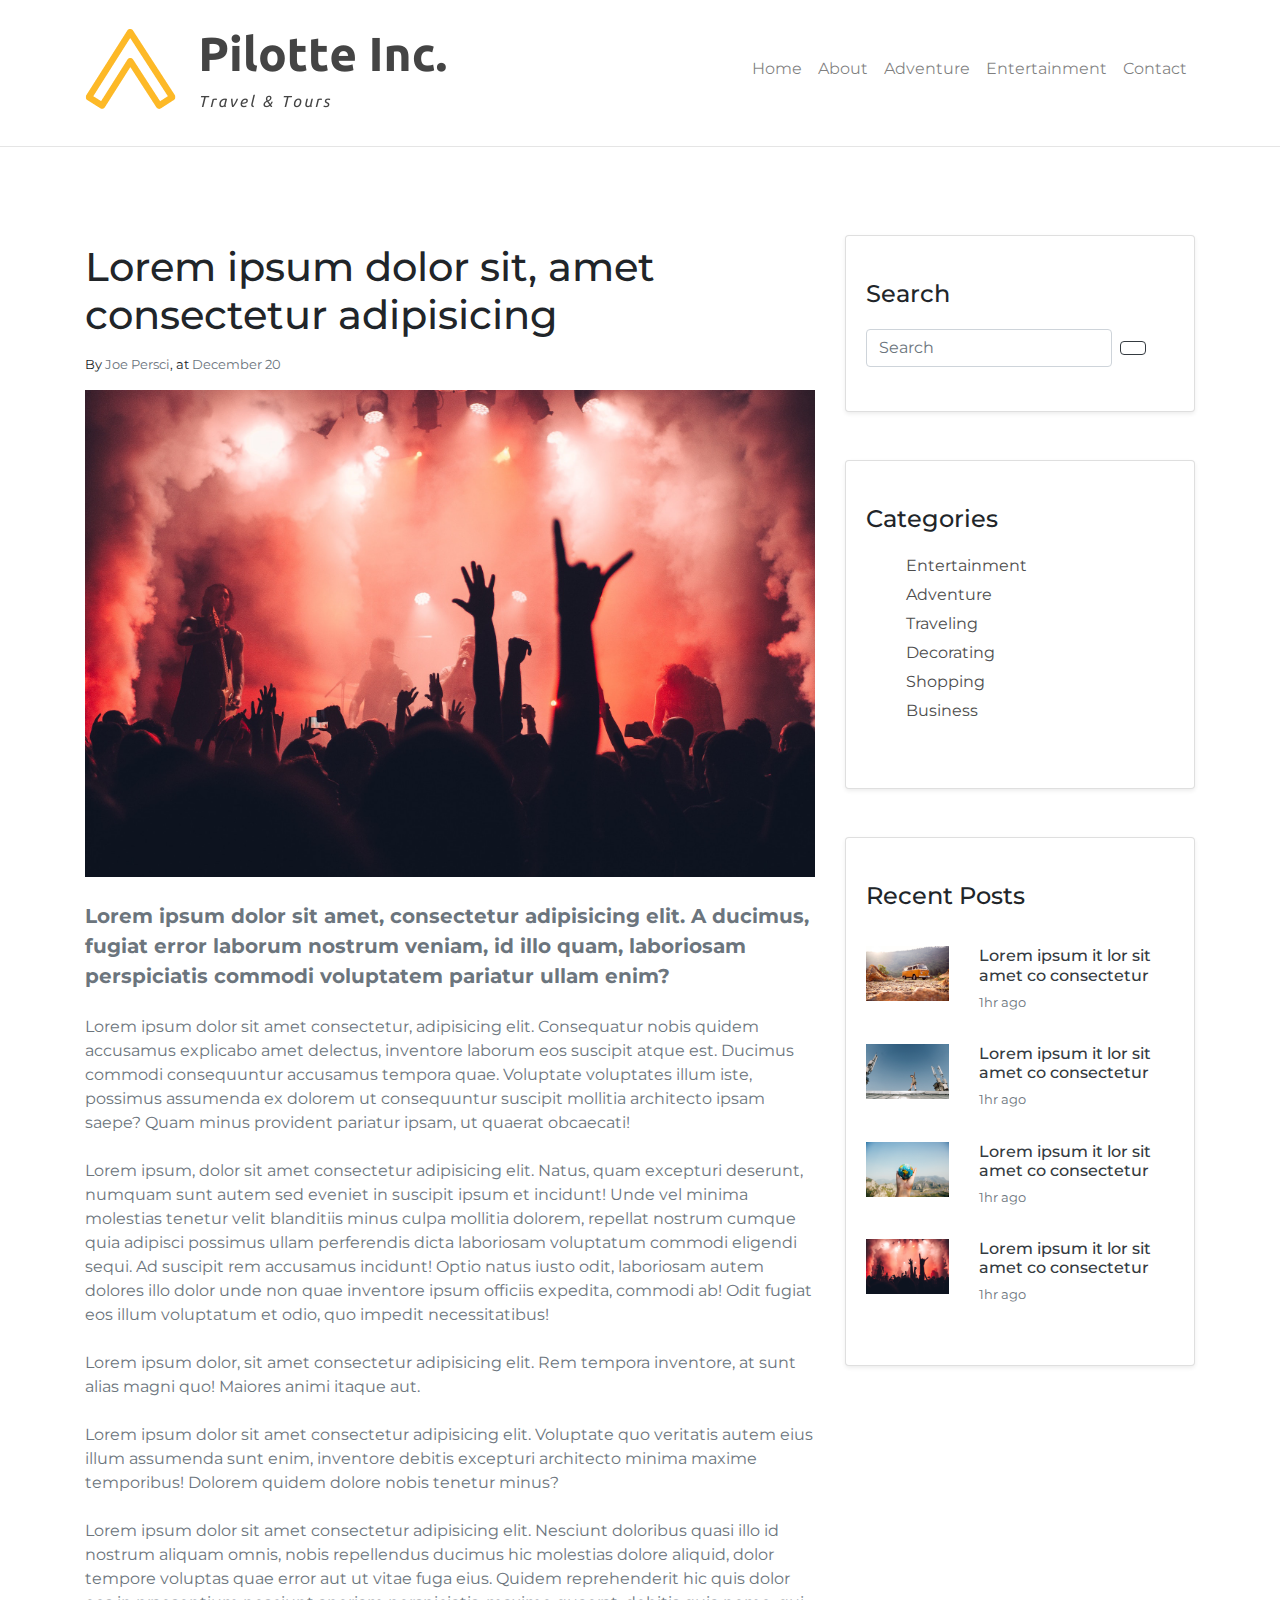
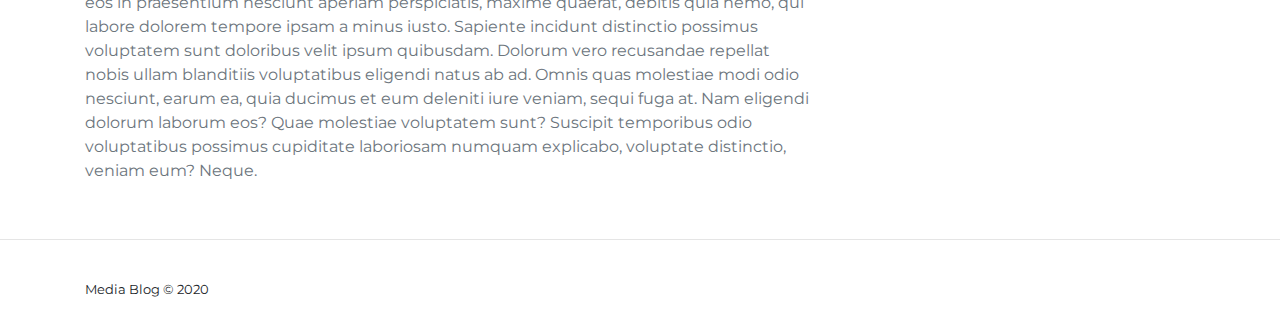
<file: article-4.html>
<!doctype html>
<html lang="en">
  <head>
    <!-- Required meta tags -->
    <meta charset="utf-8">
    <meta name="viewport" content="width=device-width, initial-scale=1, shrink-to-fit=no">
    <!-- Bootstrap CSS -->
    <link rel="stylesheet" href="https://stackpath.bootstrapcdn.com/bootstrap/4.5.2/css/bootstrap.min.css" integrity="sha384-JcKb8q3iqJ61gNV9KGb8thSsNjpSL0n8PARn9HuZOnIxN0hoP+VmmDGMN5t9UJ0Z" crossorigin="anonymous">
    <link rel="stylesheet" href="https://use.fontawesome.com/releases/v5.6.1/css/all.css" integrity="sha384-gfdkjb5BdAXd+lj+gudLWI+BXq4IuLW5IT+brZEZsLFm++aCMlF1V92rMkPaX4PP" crossorigin="anonymous">
    <!-- Local CSS -->
    <link rel="stylesheet" href="css/style.css">
    <title>Lifestyle Blog | Article</title>
  </head>
  <body>
    <header>
      <nav class="navbar navbar-expand-sm navbar-light bg-white mb-2 mt-2 p-3 sticky-top">
        <div class="container">
            <a class="navbar-brand" href="index.html"><img src="img/logo.png" alt="" class="w-100"></a>
            <button class="navbar-toggler" data-toggle="collapse" data-target="#navbarNav">
                <span class="navbar-toggler-icon"></span>
            </button>
            <div class="collapse navbar-collapse" id="navbarNav">
              <ul class="navbar-nav ml-auto">
                <li class="nav-item">
                    <a class="nav-link" href="index.html">Home</a>
                </li>
                <li class="nav-item">
                    <a class="nav-link" href="about.html">About</a>
                </li>
                <li class="nav-item">
                    <a class="nav-link" href="adventure.html">Adventure</a>
                </li>
                <li class="nav-item">
                    <a class="nav-link" href="entertainment.html">Entertainment</a>
                </li>
                <li class="nav-item">
                    <a class="nav-link" href="contact.html">Contact</a>
                </li>
              </ul>
            </div>
        </div>
      </nav>
      <hr>
    </header>

    <div id="article" class="pt-5">
      <div class="container">
        <div class="row">
          <div class="col-lg-8 col-md-8 col-sm-12">
            <div class="box-post pt-4 pb-4">
              <h1 class="pt-2 pb-1">Lorem ipsum dolor sit, amet consectetur adipisicing</h1>
              <p class="pt-1 small">By <a href="#" class="text-secondary">Joe Persci</a>, at <a href="#" class="text-secondary">December 20</a></p>
              <img src="img/feature-4.jpg" alt="" class="w-100">
              <p class="lead text-secondary font-weight-bold pt-4">Lorem ipsum dolor sit amet, consectetur adipisicing elit. A ducimus, fugiat error laborum nostrum veniam, id illo quam, laboriosam perspiciatis commodi voluptatem pariatur ullam enim?</p>
              <p class="text-secondary pt-2">Lorem ipsum dolor sit amet consectetur, adipisicing elit. Consequatur nobis quidem accusamus explicabo amet delectus, inventore laborum eos suscipit atque est. Ducimus commodi consequuntur accusamus tempora quae. Voluptate voluptates illum iste, possimus assumenda ex dolorem ut consequuntur suscipit mollitia architecto ipsam saepe? Quam minus provident pariatur ipsam, ut quaerat obcaecati!</p>
              <p class="text-secondary pt-2">Lorem ipsum, dolor sit amet consectetur adipisicing elit. Natus, quam excepturi deserunt, numquam sunt autem sed eveniet in suscipit ipsum et incidunt! Unde vel minima molestias tenetur velit blanditiis minus culpa mollitia dolorem, repellat nostrum cumque quia adipisci possimus ullam perferendis dicta laboriosam voluptatum commodi eligendi sequi. Ad suscipit rem accusamus incidunt! Optio natus iusto odit, laboriosam autem dolores illo dolor unde non quae inventore ipsum officiis expedita, commodi ab! Odit fugiat eos illum voluptatum et odio, quo impedit necessitatibus!</p>
              <p class="text-secondary pt-2">Lorem ipsum dolor, sit amet consectetur adipisicing elit. Rem tempora inventore, at sunt alias magni quo! Maiores animi itaque aut.</p>
              <p class="text-secondary pt-2">Lorem ipsum dolor sit amet consectetur adipisicing elit. Voluptate quo veritatis autem eius illum assumenda sunt enim, inventore debitis excepturi architecto minima maxime temporibus! Dolorem quidem dolore nobis tenetur minus?</p>
              <p class="text-secondary pt-2">Lorem ipsum dolor sit amet consectetur adipisicing elit. Nesciunt doloribus quasi illo id nostrum aliquam omnis, nobis repellendus ducimus hic molestias dolore aliquid, dolor tempore voluptas quae error aut ut vitae fuga eius. Quidem reprehenderit hic quis dolor eos in praesentium nesciunt aperiam perspiciatis, maxime quaerat, debitis quia nemo, qui labore dolorem tempore ipsam a minus iusto. Sapiente incidunt distinctio possimus voluptatem sunt doloribus velit ipsum quibusdam. Dolorum vero recusandae repellat nobis ullam blanditiis voluptatibus eligendi natus ab ad. Omnis quas molestiae modi odio nesciunt, earum ea, quia ducimus et eum deleniti iure veniam, sequi fuga at. Nam eligendi dolorum laborum eos? Quae molestiae voluptatem sunt? Suscipit temporibus odio voluptatibus possimus cupiditate laboriosam numquam explicabo, voluptate distinctio, veniam eum? Neque.</p>
            </div>
          </div>
          <div class="col-lg-4 col-md-4 col-sm-12 pt-4">
            <div class="card shadow-sm pb-4 mb-5 bg-white rounded">
              <div class="card-body">
                <h4 class="card-title pt-4 pb-2">Search</h4>
                <form class="form-inline ml-auto text-center">
                  <input type="text" class="form-control mr-2" placeholder="Search">
                  <button class="btn btn-outline-dark"> <i class="fas fa-search"></i> </button>
                </form>
              </div>
            </div>
            <div class="card shadow-sm pb-4 mb-5 bg-white rounded">
              <div class="card-body">
                <h4 class="card-title pt-4 pb-2">Categories</h4>
                <ul class="categories">
                  <li><a href="entertainment.html">Entertainment</a></li>
                  <li><a href="adventure.html">Adventure</a></li>
                  <li><a href="traveling.html">Traveling</a></li>
                  <li><a href="#">Decorating</a></li>
                  <li><a href="#">Shopping</a></li>
                  <li><a href="#">Business</a></li>
                </ul>
              </div>
            </div>
            <div class="card shadow-sm pb-4 mb-5 bg-white rounded">
              <div class="card-body">
                <h4 class="card-title pt-4 pb-2">Recent Posts</h4>
                <div class="row pt-3">
                  <div class="col-lg-4 col-md-4 col-sm-4">
                    <img src="img/feature-1.jpg" alt="" class="w-100">
                  </div>
                  <div class="col-lg-8 col-md-8 col-sm-8">
                    <h6><a href="article-1.html" class="text-dark">Lorem ipsum it lor sit amet co consectetur</a></h6>
                    <p class="text-secondary small">1hr ago</p>
                  </div>
                </div>
                <div class="row pt-3">
                  <div class="col-lg-4 col-md-4 col-sm-4">
                    <img src="img/feature-2.jpg" alt="" class="w-100">
                  </div>
                  <div class="col-lg-8 col-md-8 col-sm-8">
                    <h6><a href="article-2.html" class="text-dark">Lorem ipsum it lor sit amet co consectetur</a></h6>
                    <p class="text-secondary small">1hr ago</p>
                  </div>
                </div>
                <div class="row pt-3">
                  <div class="col-lg-4 col-md-4 col-sm-4">
                    <img src="img/feature-3.jpg" alt="" class="w-100">
                  </div>
                  <div class="col-lg-8 col-md-8 col-sm-8">
                    <h6><a href="article-3.html" class="text-dark">Lorem ipsum it lor sit amet co consectetur</a></h6>
                    <p class="text-secondary small">1hr ago</p>
                  </div>
                </div>
                <div class="row pt-3">
                  <div class="col-lg-4 col-md-4 col-sm-4">
                    <img src="img/feature-4.jpg" alt="" class="w-100">
                  </div>
                  <div class="col-lg-8 col-md-8 col-sm-8">
                    <h6><a href="article-4.html" class="text-dark">Lorem ipsum it lor sit amet co consectetur</a></h6>
                    <p class="text-secondary small">1hr ago</p>
                  </div>
                </div>
              </div>
            </div>
          </div>
        </div>
      </div>
    </div>

    <hr>

    <footer class="pt-4 pb-2 small">
      <div class="container">
        <div class="row">
          <div class="col-3">
            <p>
              Media Blog &copy; 2020
            </p>
          </div>
          <div class="col-9 text-right">
            <a href="#" class="text-dark"><i class="fab fa-facebook-f pr-2"></i></a>
            <a href="#" class="text-dark"><i class="fab fa-twitter pr-2"></i></a>
            <a href="#" class="text-dark"><i class="fab fa-instagram"></i></a>
          </div>
        </div>
      </div>
    </footer>

    <!-- Optional JavaScript -->
    <!-- jQuery first, then Popper.js, then Bootstrap JS -->
    <script src="https://code.jquery.com/jquery-3.5.1.slim.min.js" integrity="sha384-DfXdz2htPH0lsSSs5nCTpuj/zy4C+OGpamoFVy38MVBnE+IbbVYUew+OrCXaRkfj" crossorigin="anonymous"></script>
    <script src="https://cdn.jsdelivr.net/npm/popper.js@1.16.1/dist/umd/popper.min.js" integrity="sha384-9/reFTGAW83EW2RDu2S0VKaIzap3H66lZH81PoYlFhbGU+6BZp6G7niu735Sk7lN" crossorigin="anonymous"></script>
    <script src="https://stackpath.bootstrapcdn.com/bootstrap/4.5.2/js/bootstrap.min.js" integrity="sha384-B4gt1jrGC7Jh4AgTPSdUtOBvfO8shuf57BaghqFfPlYxofvL8/KUEfYiJOMMV+rV" crossorigin="anonymous"></script>
  </body>
</html>
</file>
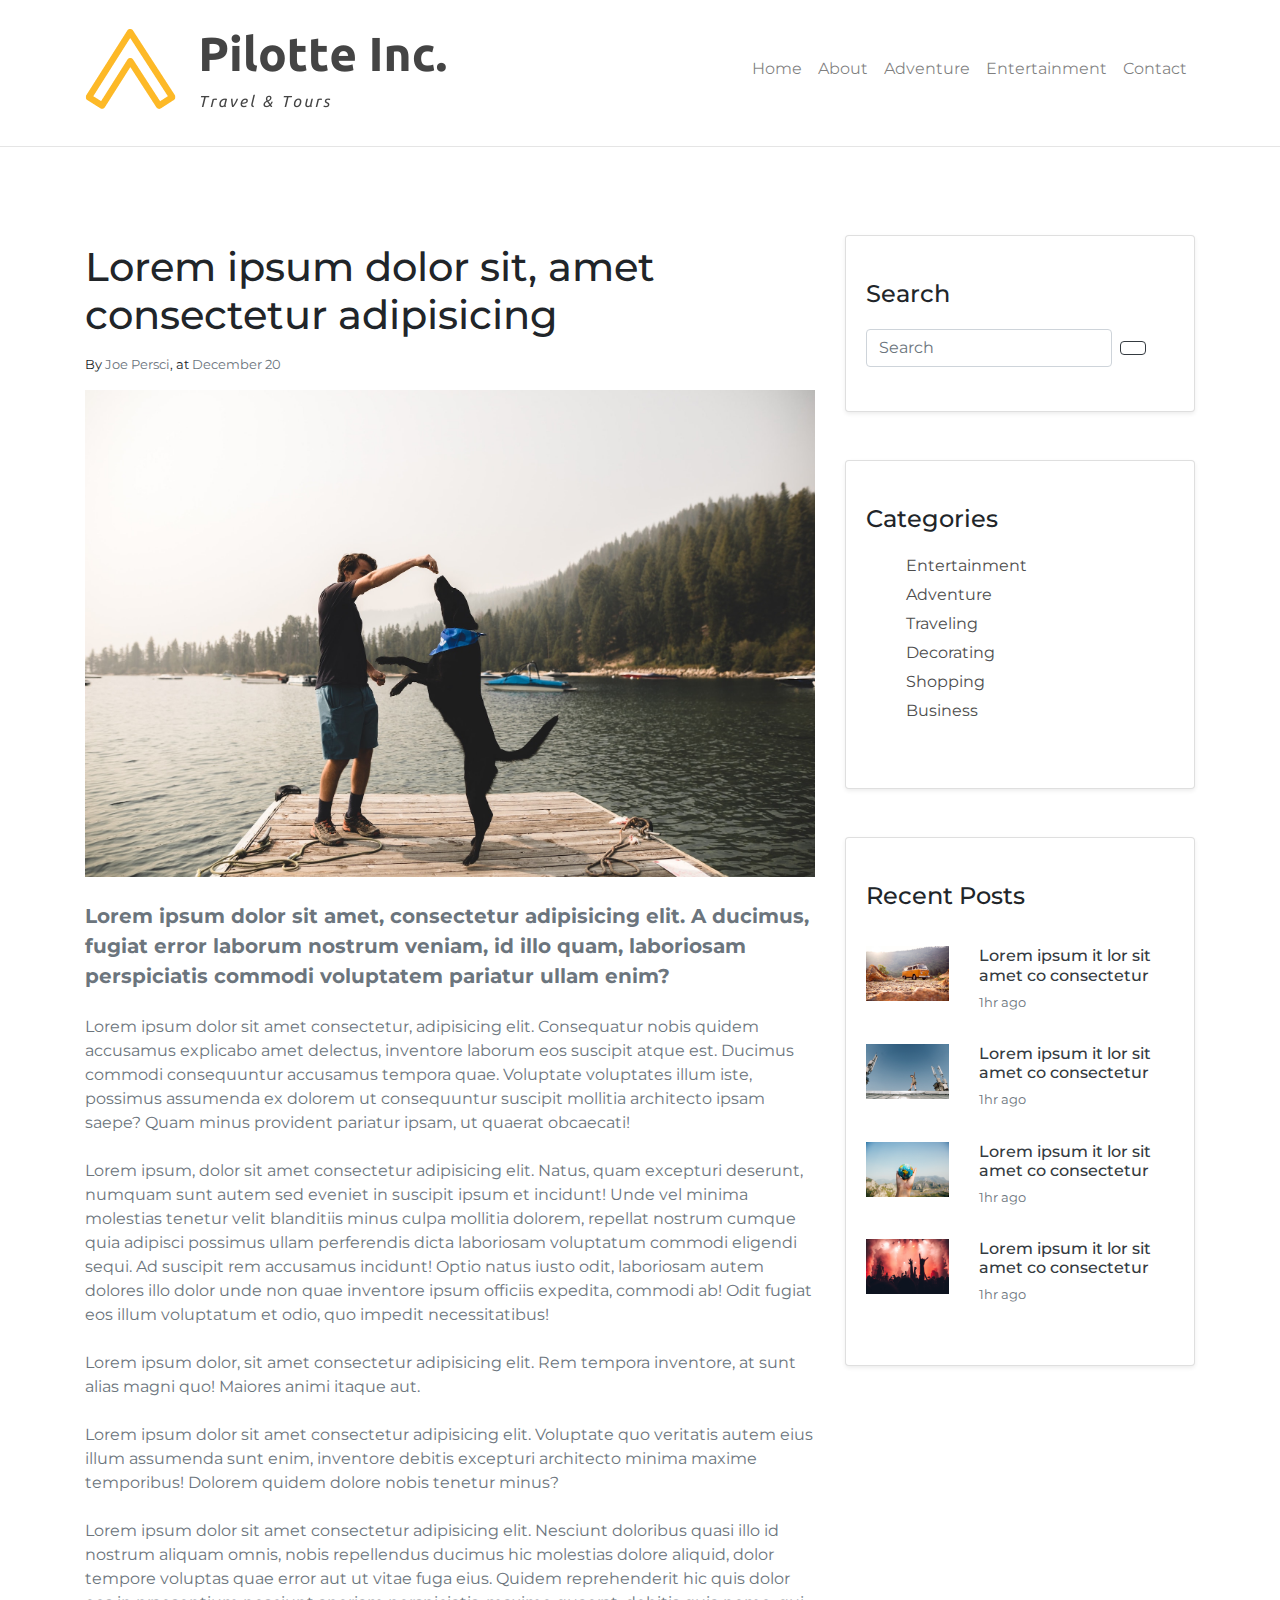
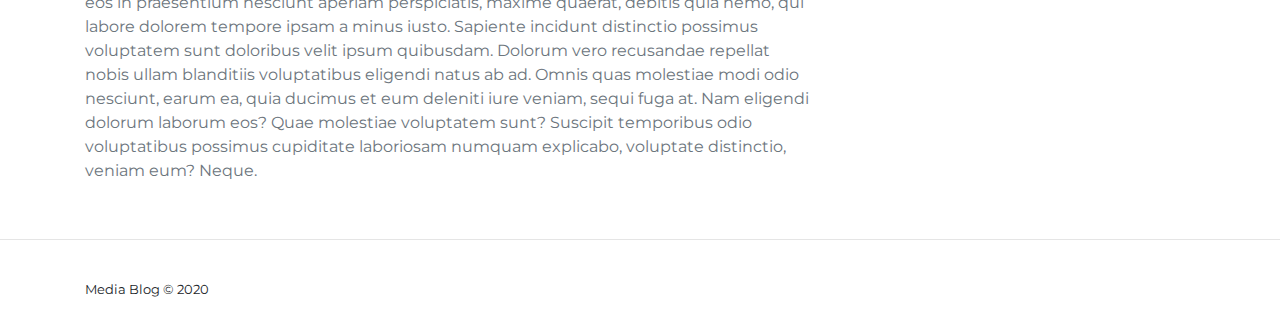
<file: article-5.html>
<!doctype html>
<html lang="en">
  <head>
    <!-- Required meta tags -->
    <meta charset="utf-8">
    <meta name="viewport" content="width=device-width, initial-scale=1, shrink-to-fit=no">
    <!-- Bootstrap CSS -->
    <link rel="stylesheet" href="https://stackpath.bootstrapcdn.com/bootstrap/4.5.2/css/bootstrap.min.css" integrity="sha384-JcKb8q3iqJ61gNV9KGb8thSsNjpSL0n8PARn9HuZOnIxN0hoP+VmmDGMN5t9UJ0Z" crossorigin="anonymous">
    <link rel="stylesheet" href="https://use.fontawesome.com/releases/v5.6.1/css/all.css" integrity="sha384-gfdkjb5BdAXd+lj+gudLWI+BXq4IuLW5IT+brZEZsLFm++aCMlF1V92rMkPaX4PP" crossorigin="anonymous">
    <!-- Local CSS -->
    <link rel="stylesheet" href="css/style.css">
    <title>Lifestyle Blog | Article</title>
  </head>
  <body>
    <header>
      <nav class="navbar navbar-expand-sm navbar-light bg-white mb-2 mt-2 p-3 sticky-top">
        <div class="container">
            <a class="navbar-brand" href="index.html"><img src="img/logo.png" alt="" class="w-100"></a>
            <button class="navbar-toggler" data-toggle="collapse" data-target="#navbarNav">
                <span class="navbar-toggler-icon"></span>
            </button>
            <div class="collapse navbar-collapse" id="navbarNav">
              <ul class="navbar-nav ml-auto">
                <li class="nav-item">
                    <a class="nav-link" href="index.html">Home</a>
                </li>
                <li class="nav-item">
                    <a class="nav-link" href="about.html">About</a>
                </li>
                <li class="nav-item">
                    <a class="nav-link" href="adventure.html">Adventure</a>
                </li>
                <li class="nav-item">
                    <a class="nav-link" href="entertainment.html">Entertainment</a>
                </li>
                <li class="nav-item">
                    <a class="nav-link" href="contact.html">Contact</a>
                </li>
              </ul>
            </div>
        </div>
      </nav>
      <hr>
    </header>

    <div id="article" class="pt-5">
      <div class="container">
        <div class="row">
          <div class="col-lg-8 col-md-8 col-sm-12">
            <div class="box-post pt-4 pb-4">
              <h1 class="pt-2 pb-1">Lorem ipsum dolor sit, amet consectetur adipisicing</h1>
              <p class="pt-1 small">By <a href="#" class="text-secondary">Joe Persci</a>, at <a href="#" class="text-secondary">December 20</a></p>
              <img src="img/feature-5.jpg" alt="" class="w-100">
              <p class="lead text-secondary font-weight-bold pt-4">Lorem ipsum dolor sit amet, consectetur adipisicing elit. A ducimus, fugiat error laborum nostrum veniam, id illo quam, laboriosam perspiciatis commodi voluptatem pariatur ullam enim?</p>
              <p class="text-secondary pt-2">Lorem ipsum dolor sit amet consectetur, adipisicing elit. Consequatur nobis quidem accusamus explicabo amet delectus, inventore laborum eos suscipit atque est. Ducimus commodi consequuntur accusamus tempora quae. Voluptate voluptates illum iste, possimus assumenda ex dolorem ut consequuntur suscipit mollitia architecto ipsam saepe? Quam minus provident pariatur ipsam, ut quaerat obcaecati!</p>
              <p class="text-secondary pt-2">Lorem ipsum, dolor sit amet consectetur adipisicing elit. Natus, quam excepturi deserunt, numquam sunt autem sed eveniet in suscipit ipsum et incidunt! Unde vel minima molestias tenetur velit blanditiis minus culpa mollitia dolorem, repellat nostrum cumque quia adipisci possimus ullam perferendis dicta laboriosam voluptatum commodi eligendi sequi. Ad suscipit rem accusamus incidunt! Optio natus iusto odit, laboriosam autem dolores illo dolor unde non quae inventore ipsum officiis expedita, commodi ab! Odit fugiat eos illum voluptatum et odio, quo impedit necessitatibus!</p>
              <p class="text-secondary pt-2">Lorem ipsum dolor, sit amet consectetur adipisicing elit. Rem tempora inventore, at sunt alias magni quo! Maiores animi itaque aut.</p>
              <p class="text-secondary pt-2">Lorem ipsum dolor sit amet consectetur adipisicing elit. Voluptate quo veritatis autem eius illum assumenda sunt enim, inventore debitis excepturi architecto minima maxime temporibus! Dolorem quidem dolore nobis tenetur minus?</p>
              <p class="text-secondary pt-2">Lorem ipsum dolor sit amet consectetur adipisicing elit. Nesciunt doloribus quasi illo id nostrum aliquam omnis, nobis repellendus ducimus hic molestias dolore aliquid, dolor tempore voluptas quae error aut ut vitae fuga eius. Quidem reprehenderit hic quis dolor eos in praesentium nesciunt aperiam perspiciatis, maxime quaerat, debitis quia nemo, qui labore dolorem tempore ipsam a minus iusto. Sapiente incidunt distinctio possimus voluptatem sunt doloribus velit ipsum quibusdam. Dolorum vero recusandae repellat nobis ullam blanditiis voluptatibus eligendi natus ab ad. Omnis quas molestiae modi odio nesciunt, earum ea, quia ducimus et eum deleniti iure veniam, sequi fuga at. Nam eligendi dolorum laborum eos? Quae molestiae voluptatem sunt? Suscipit temporibus odio voluptatibus possimus cupiditate laboriosam numquam explicabo, voluptate distinctio, veniam eum? Neque.</p>
            </div>
          </div>
          <div class="col-lg-4 col-md-4 col-sm-12 pt-4">
            <div class="card shadow-sm pb-4 mb-5 bg-white rounded">
              <div class="card-body">
                <h4 class="card-title pt-4 pb-2">Search</h4>
                <form class="form-inline ml-auto text-center">
                  <input type="text" class="form-control mr-2" placeholder="Search">
                  <button class="btn btn-outline-dark"> <i class="fas fa-search"></i> </button>
                </form>
              </div>
            </div>
            <div class="card shadow-sm pb-4 mb-5 bg-white rounded">
              <div class="card-body">
                <h4 class="card-title pt-4 pb-2">Categories</h4>
                <ul class="categories">
                  <li><a href="entertainment.html">Entertainment</a></li>
                  <li><a href="adventure.html">Adventure</a></li>
                  <li><a href="traveling.html">Traveling</a></li>
                  <li><a href="#">Decorating</a></li>
                  <li><a href="#">Shopping</a></li>
                  <li><a href="#">Business</a></li>
                </ul>
              </div>
            </div>
            <div class="card shadow-sm pb-4 mb-5 bg-white rounded">
              <div class="card-body">
                <h4 class="card-title pt-4 pb-2">Recent Posts</h4>
                <div class="row pt-3">
                  <div class="col-lg-4 col-md-4 col-sm-4">
                    <img src="img/feature-1.jpg" alt="" class="w-100">
                  </div>
                  <div class="col-lg-8 col-md-8 col-sm-8">
                    <h6><a href="article-1.html" class="text-dark">Lorem ipsum it lor sit amet co consectetur</a></h6>
                    <p class="text-secondary small">1hr ago</p>
                  </div>
                </div>
                <div class="row pt-3">
                  <div class="col-lg-4 col-md-4 col-sm-4">
                    <img src="img/feature-2.jpg" alt="" class="w-100">
                  </div>
                  <div class="col-lg-8 col-md-8 col-sm-8">
                    <h6><a href="article-2.html" class="text-dark">Lorem ipsum it lor sit amet co consectetur</a></h6>
                    <p class="text-secondary small">1hr ago</p>
                  </div>
                </div>
                <div class="row pt-3">
                  <div class="col-lg-4 col-md-4 col-sm-4">
                    <img src="img/feature-3.jpg" alt="" class="w-100">
                  </div>
                  <div class="col-lg-8 col-md-8 col-sm-8">
                    <h6><a href="article-3.html" class="text-dark">Lorem ipsum it lor sit amet co consectetur</a></h6>
                    <p class="text-secondary small">1hr ago</p>
                  </div>
                </div>
                <div class="row pt-3">
                  <div class="col-lg-4 col-md-4 col-sm-4">
                    <img src="img/feature-4.jpg" alt="" class="w-100">
                  </div>
                  <div class="col-lg-8 col-md-8 col-sm-8">
                    <h6><a href="article-4.html" class="text-dark">Lorem ipsum it lor sit amet co consectetur</a></h6>
                    <p class="text-secondary small">1hr ago</p>
                  </div>
                </div>
              </div>
            </div>
          </div>
        </div>
      </div>
    </div>

    <hr>

    <footer class="pt-4 pb-2 small">
      <div class="container">
        <div class="row">
          <div class="col-3">
            <p>
              Media Blog &copy; 2020
            </p>
          </div>
          <div class="col-9 text-right">
            <a href="#" class="text-dark"><i class="fab fa-facebook-f pr-2"></i></a>
            <a href="#" class="text-dark"><i class="fab fa-twitter pr-2"></i></a>
            <a href="#" class="text-dark"><i class="fab fa-instagram"></i></a>
          </div>
        </div>
      </div>
    </footer>

    <!-- Optional JavaScript -->
    <!-- jQuery first, then Popper.js, then Bootstrap JS -->
    <script src="https://code.jquery.com/jquery-3.5.1.slim.min.js" integrity="sha384-DfXdz2htPH0lsSSs5nCTpuj/zy4C+OGpamoFVy38MVBnE+IbbVYUew+OrCXaRkfj" crossorigin="anonymous"></script>
    <script src="https://cdn.jsdelivr.net/npm/popper.js@1.16.1/dist/umd/popper.min.js" integrity="sha384-9/reFTGAW83EW2RDu2S0VKaIzap3H66lZH81PoYlFhbGU+6BZp6G7niu735Sk7lN" crossorigin="anonymous"></script>
    <script src="https://stackpath.bootstrapcdn.com/bootstrap/4.5.2/js/bootstrap.min.js" integrity="sha384-B4gt1jrGC7Jh4AgTPSdUtOBvfO8shuf57BaghqFfPlYxofvL8/KUEfYiJOMMV+rV" crossorigin="anonymous"></script>
  </body>
</html>
</file>
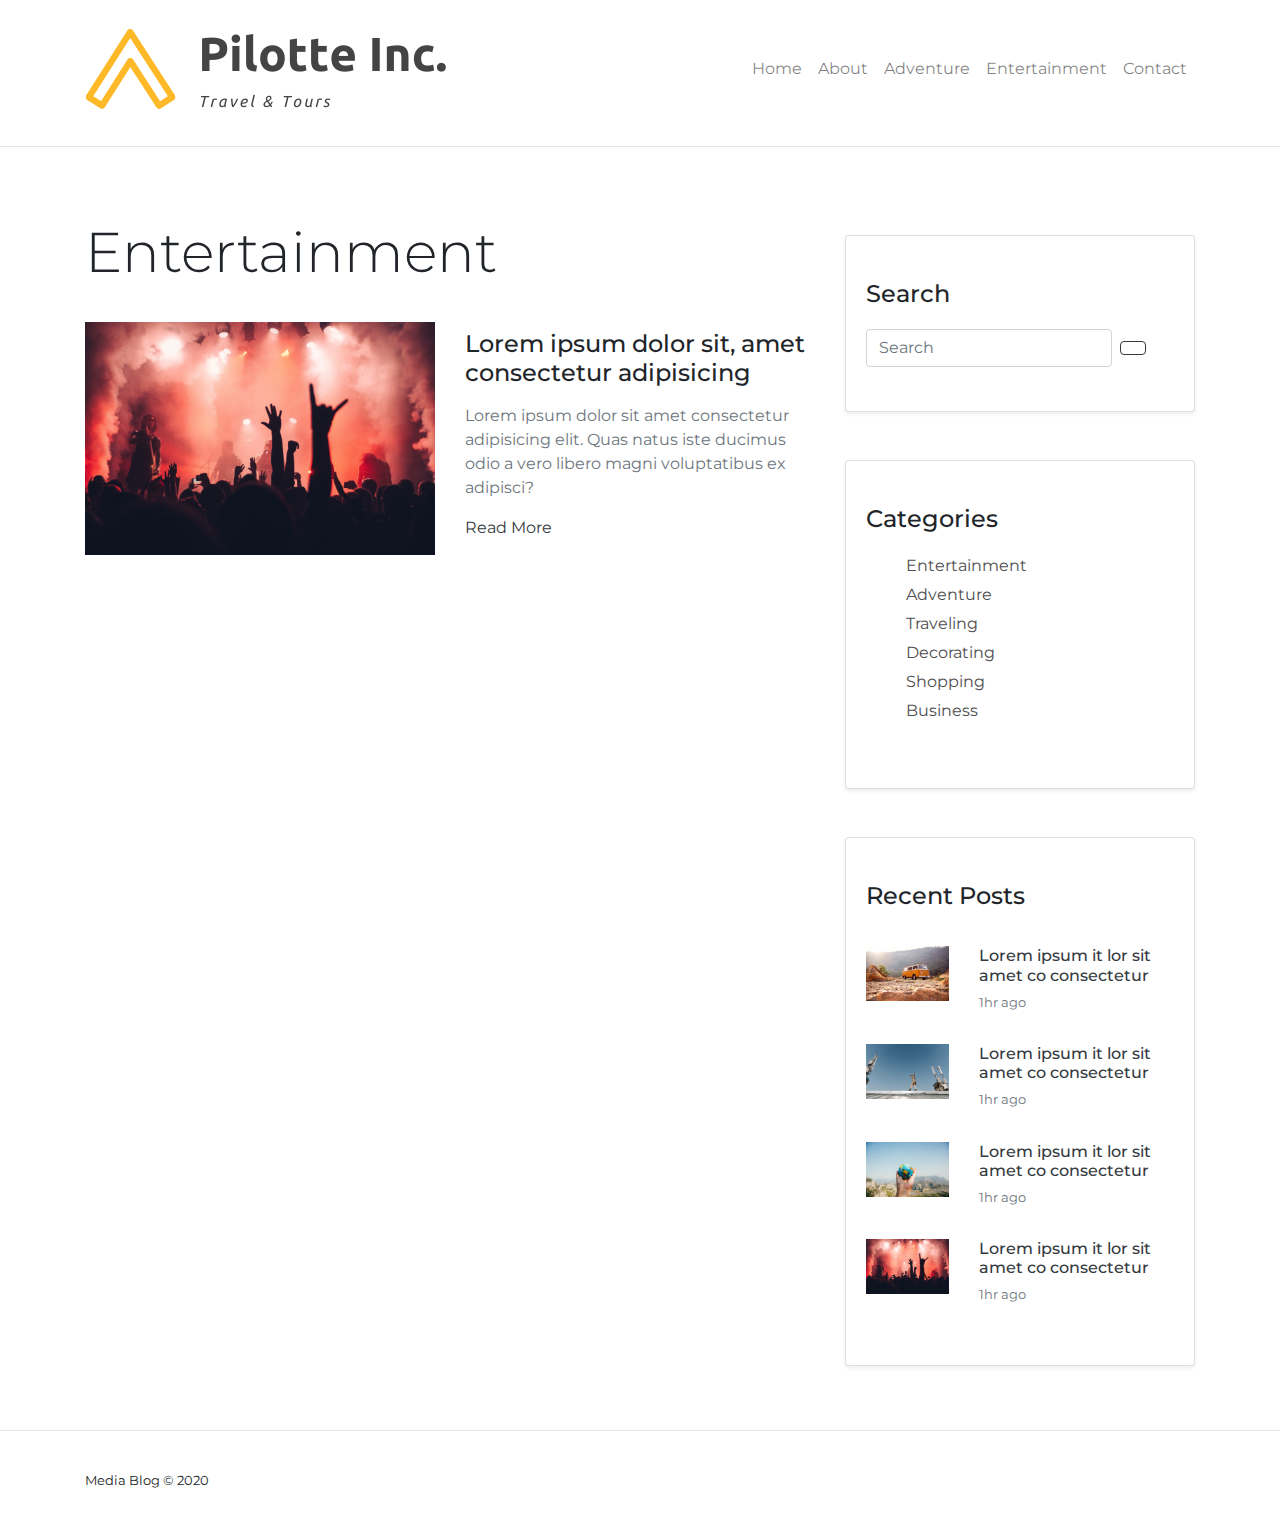
<file: entertainment.html>
<!doctype html>
<html lang="en">
  <head>
    <!-- Required meta tags -->
    <meta charset="utf-8">
    <meta name="viewport" content="width=device-width, initial-scale=1, shrink-to-fit=no">
    <!-- Bootstrap CSS -->
    <link rel="stylesheet" href="https://stackpath.bootstrapcdn.com/bootstrap/4.5.2/css/bootstrap.min.css" integrity="sha384-JcKb8q3iqJ61gNV9KGb8thSsNjpSL0n8PARn9HuZOnIxN0hoP+VmmDGMN5t9UJ0Z" crossorigin="anonymous">
    <link rel="stylesheet" href="https://use.fontawesome.com/releases/v5.6.1/css/all.css" integrity="sha384-gfdkjb5BdAXd+lj+gudLWI+BXq4IuLW5IT+brZEZsLFm++aCMlF1V92rMkPaX4PP" crossorigin="anonymous">
    <!-- Local CSS -->
    <link rel="stylesheet" href="css/style.css">
    <title>Lifestyle Blog | Entertainment</title>
  </head>
  <body>
    <header>
      <nav class="navbar navbar-expand-sm navbar-light bg-white mb-2 mt-2 p-3 sticky-top">
        <div class="container">
            <a class="navbar-brand" href="index.html"><img src="img/logo.png" alt="" class="w-100"></a>
            <button class="navbar-toggler" data-toggle="collapse" data-target="#navbarNav">
                <span class="navbar-toggler-icon"></span>
            </button>
            <div class="collapse navbar-collapse" id="navbarNav">
              <ul class="navbar-nav ml-auto">
                <li class="nav-item">
                    <a class="nav-link" href="index.html">Home</a>
                </li>
                <li class="nav-item">
                    <a class="nav-link" href="about.html">About</a>
                </li>
                <li class="nav-item">
                    <a class="nav-link" href="adventure.html">Adventure</a>
                </li>
                <li class="nav-item">
                    <a class="nav-link" href="entertainment.html">Entertainment</a>
                </li>
                <li class="nav-item">
                    <a class="nav-link" href="contact.html">Contact</a>
                </li>
              </ul>
            </div>
        </div>
      </nav>
      <hr>
    </header>

    <div id="article" class="pt-5">
      <div class="container">
        <div class="row">
          <div class="col-lg-8 col-md-8 col-sm-12">
            <h1 class="display-4 pt-2 pb-1">Entertainment</h1>
            <div class="box-post pt-4 pb-4">
              <div class="row">
                <div class="col">
                  <img src="img/feature-4.jpg" alt="" class="w-100">
                </div>
                <div class="col">
                  <h4 class="pt-2 pb-2">Lorem ipsum dolor sit, amet consectetur adipisicing</h4>
                  <p class="text-secondary">Lorem ipsum dolor sit amet consectetur adipisicing elit. Quas natus iste ducimus odio a vero libero magni voluptatibus ex adipisci?</p>
                  <a href="article-4.html" class="text-dark">Read More</a>
                </div>
              </div>
            </div>
          </div>
          <div class="col-lg-4 col-md-4 col-sm-12 pt-4">
            <div class="card shadow-sm pb-4 mb-5 bg-white rounded">
              <div class="card-body">
                <h4 class="card-title pt-4 pb-2">Search</h4>
                <form class="form-inline ml-auto text-center">
                  <input type="text" class="form-control mr-2" placeholder="Search">
                  <button class="btn btn-outline-dark"> <i class="fas fa-search"></i> </button>
                </form>
              </div>
            </div>
            <div class="card shadow-sm pb-4 mb-5 bg-white rounded">
              <div class="card-body">
                <h4 class="card-title pt-4 pb-2">Categories</h4>
                <ul class="categories">
                  <li><a href="entertainment.html">Entertainment</a></li>
                  <li><a href="adventure.html">Adventure</a></li>
                  <li><a href="traveling.html">Traveling</a></li>
                  <li><a href="#">Decorating</a></li>
                  <li><a href="#">Shopping</a></li>
                  <li><a href="#">Business</a></li>
                </ul>
              </div>
            </div>
            <div class="card shadow-sm pb-4 mb-5 bg-white rounded">
              <div class="card-body">
                <h4 class="card-title pt-4 pb-2">Recent Posts</h4>
                <div class="row pt-3">
                  <div class="col-lg-4 col-md-4 col-sm-4">
                    <img src="img/feature-1.jpg" alt="" class="w-100">
                  </div>
                  <div class="col-lg-8 col-md-8 col-sm-8">
                    <h6><a href="article-1.html" class="text-dark">Lorem ipsum it lor sit amet co consectetur</a></h6>
                    <p class="text-secondary small">1hr ago</p>
                  </div>
                </div>
                <div class="row pt-3">
                  <div class="col-lg-4 col-md-4 col-sm-4">
                    <img src="img/feature-2.jpg" alt="" class="w-100">
                  </div>
                  <div class="col-lg-8 col-md-8 col-sm-8">
                    <h6><a href="article-2.html" class="text-dark">Lorem ipsum it lor sit amet co consectetur</a></h6>
                    <p class="text-secondary small">1hr ago</p>
                  </div>
                </div>
                <div class="row pt-3">
                  <div class="col-lg-4 col-md-4 col-sm-4">
                    <img src="img/feature-3.jpg" alt="" class="w-100">
                  </div>
                  <div class="col-lg-8 col-md-8 col-sm-8">
                    <h6><a href="article-3.html" class="text-dark">Lorem ipsum it lor sit amet co consectetur</a></h6>
                    <p class="text-secondary small">1hr ago</p>
                  </div>
                </div>
                <div class="row pt-3">
                  <div class="col-lg-4 col-md-4 col-sm-4">
                    <img src="img/feature-4.jpg" alt="" class="w-100">
                  </div>
                  <div class="col-lg-8 col-md-8 col-sm-8">
                    <h6><a href="article-4.html" class="text-dark">Lorem ipsum it lor sit amet co consectetur</a></h6>
                    <p class="text-secondary small">1hr ago</p>
                  </div>
                </div>
              </div>
            </div>
          </div>
        </div>
      </div>
    </div>

    <hr>

    <footer class="pt-4 pb-2 small">
      <div class="container">
        <div class="row">
          <div class="col-3">
            <p>
              Media Blog &copy; 2020
            </p>
          </div>
          <div class="col-9 text-right">
            <a href="#" class="text-dark"><i class="fab fa-facebook-f pr-2"></i></a>
            <a href="#" class="text-dark"><i class="fab fa-twitter pr-2"></i></a>
            <a href="#" class="text-dark"><i class="fab fa-instagram"></i></a>
          </div>
        </div>
      </div>
    </footer>

    <!-- Optional JavaScript -->
    <!-- jQuery first, then Popper.js, then Bootstrap JS -->
    <script src="https://code.jquery.com/jquery-3.5.1.slim.min.js" integrity="sha384-DfXdz2htPH0lsSSs5nCTpuj/zy4C+OGpamoFVy38MVBnE+IbbVYUew+OrCXaRkfj" crossorigin="anonymous"></script>
    <script src="https://cdn.jsdelivr.net/npm/popper.js@1.16.1/dist/umd/popper.min.js" integrity="sha384-9/reFTGAW83EW2RDu2S0VKaIzap3H66lZH81PoYlFhbGU+6BZp6G7niu735Sk7lN" crossorigin="anonymous"></script>
    <script src="https://stackpath.bootstrapcdn.com/bootstrap/4.5.2/js/bootstrap.min.js" integrity="sha384-B4gt1jrGC7Jh4AgTPSdUtOBvfO8shuf57BaghqFfPlYxofvL8/KUEfYiJOMMV+rV" crossorigin="anonymous"></script>
  </body>
</html>
</file>
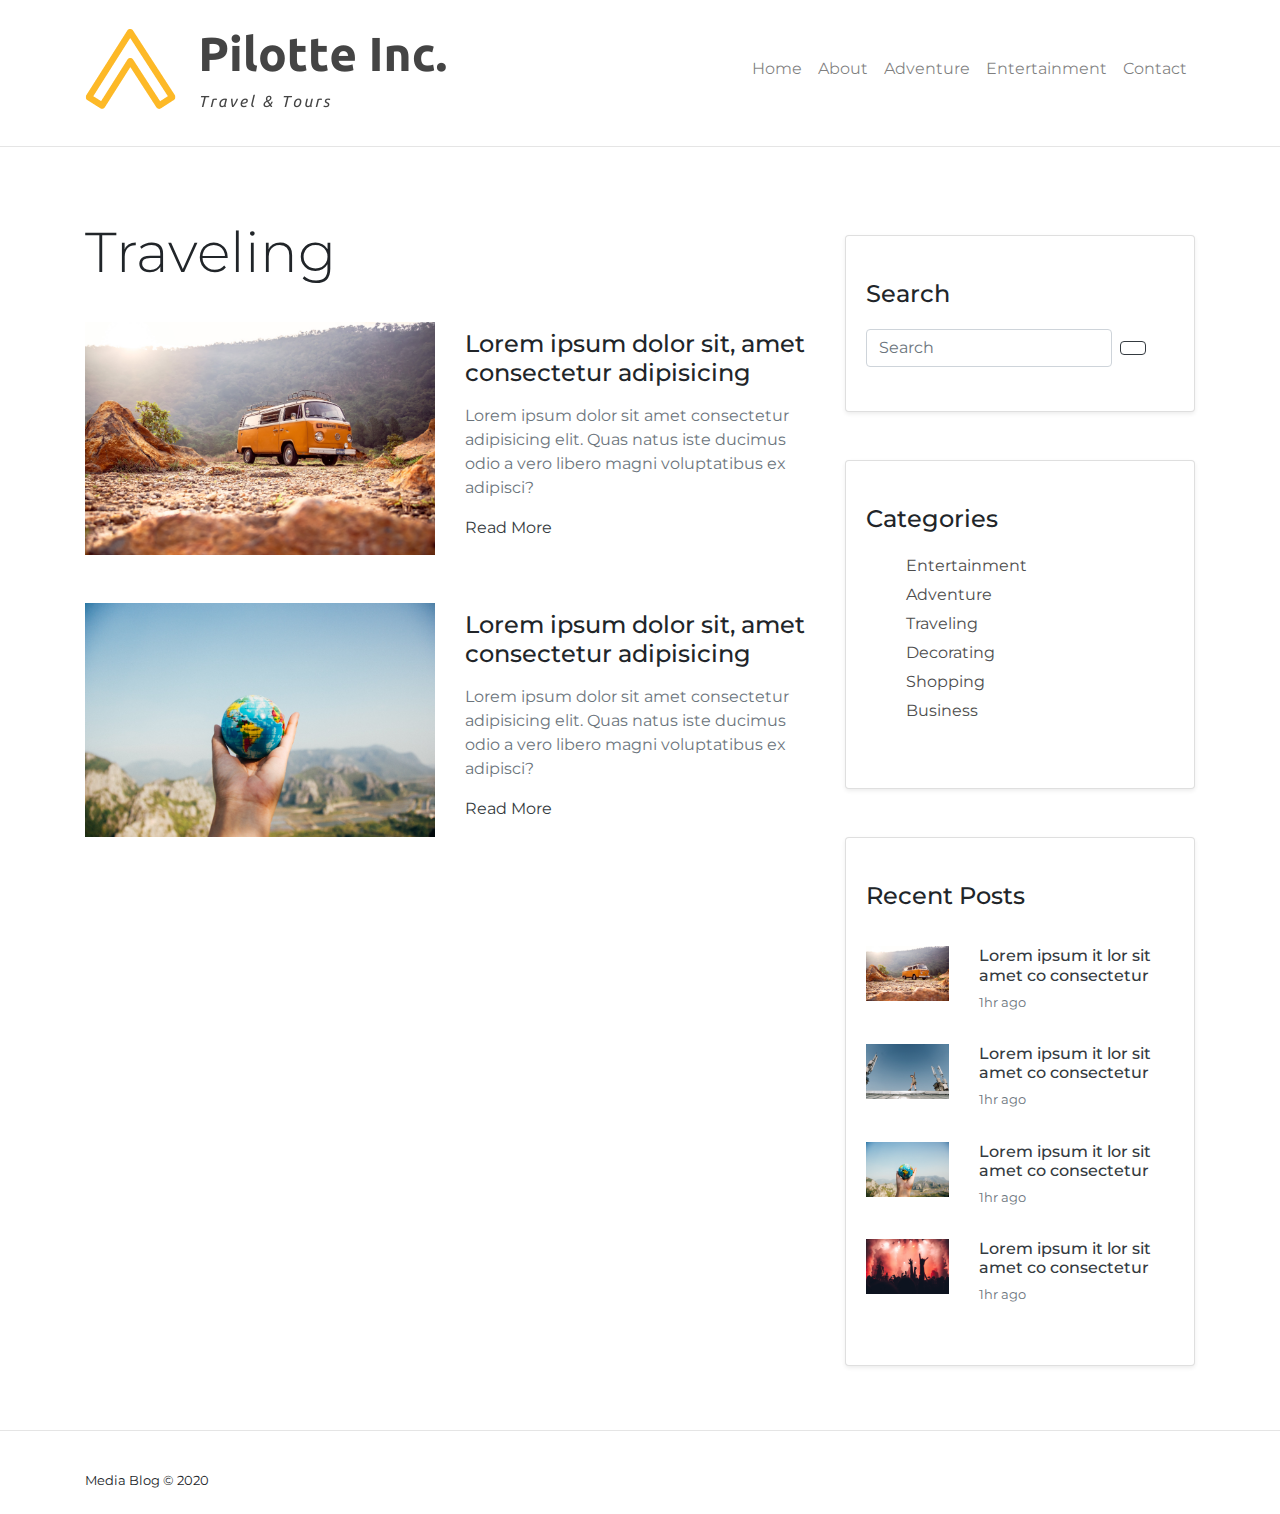
<file: traveling.html>
<!doctype html>
<html lang="en">
  <head>
    <!-- Required meta tags -->
    <meta charset="utf-8">
    <meta name="viewport" content="width=device-width, initial-scale=1, shrink-to-fit=no">
    <!-- Bootstrap CSS -->
    <link rel="stylesheet" href="https://stackpath.bootstrapcdn.com/bootstrap/4.5.2/css/bootstrap.min.css" integrity="sha384-JcKb8q3iqJ61gNV9KGb8thSsNjpSL0n8PARn9HuZOnIxN0hoP+VmmDGMN5t9UJ0Z" crossorigin="anonymous">
    <link rel="stylesheet" href="https://use.fontawesome.com/releases/v5.6.1/css/all.css" integrity="sha384-gfdkjb5BdAXd+lj+gudLWI+BXq4IuLW5IT+brZEZsLFm++aCMlF1V92rMkPaX4PP" crossorigin="anonymous">
    <!-- Local CSS -->
    <link rel="stylesheet" href="css/style.css">
    <title>Lifestyle Blog | Entertainment</title>
  </head>
  <body>
    <header>
      <nav class="navbar navbar-expand-sm navbar-light bg-white mb-2 mt-2 p-3 sticky-top">
        <div class="container">
            <a class="navbar-brand" href="index.html"><img src="img/logo.png" alt="" class="w-100"></a>
            <button class="navbar-toggler" data-toggle="collapse" data-target="#navbarNav">
                <span class="navbar-toggler-icon"></span>
            </button>
            <div class="collapse navbar-collapse" id="navbarNav">
              <ul class="navbar-nav ml-auto">
                <li class="nav-item">
                    <a class="nav-link" href="index.html">Home</a>
                </li>
                <li class="nav-item">
                    <a class="nav-link" href="about.html">About</a>
                </li>
                <li class="nav-item">
                    <a class="nav-link" href="adventure.html">Adventure</a>
                </li>
                <li class="nav-item">
                    <a class="nav-link" href="entertainment.html">Entertainment</a>
                </li>
                <li class="nav-item">
                    <a class="nav-link" href="contact.html">Contact</a>
                </li>
              </ul>
            </div>
        </div>
      </nav>
      <hr>
    </header>

    <div id="article" class="pt-5">
      <div class="container">
        <div class="row">
          <div class="col-lg-8 col-md-8 col-sm-12">
            <h1 class="display-4 pt-2 pb-1">Traveling</h1>
            <div class="box-post pt-4 pb-4">
              <div class="row">
                <div class="col">
                  <img src="img/feature-1.jpg" alt="" class="w-100">
                </div>
                <div class="col">
                  <h4 class="pt-2 pb-2">Lorem ipsum dolor sit, amet consectetur adipisicing</h4>
                  <p class="text-secondary">Lorem ipsum dolor sit amet consectetur adipisicing elit. Quas natus iste ducimus odio a vero libero magni voluptatibus ex adipisci?</p>
                  <a href="article-1.html" class="text-dark">Read More</a>
                </div>
              </div>
            </div>
            <div class="box-post pt-4 pb-4">
              <div class="row">
                <div class="col">
                  <img src="img/feature-3.jpg" alt="" class="w-100">
                </div>
                <div class="col">
                  <h4 class="pt-2 pb-2">Lorem ipsum dolor sit, amet consectetur adipisicing</h4>
                  <p class="text-secondary">Lorem ipsum dolor sit amet consectetur adipisicing elit. Quas natus iste ducimus odio a vero libero magni voluptatibus ex adipisci?</p>
                  <a href="article-3.html" class="text-dark">Read More</a>
                </div>
              </div>
            </div>
          </div>
          <div class="col-lg-4 col-md-4 col-sm-12 pt-4">
            <div class="card shadow-sm pb-4 mb-5 bg-white rounded">
              <div class="card-body">
                <h4 class="card-title pt-4 pb-2">Search</h4>
                <form class="form-inline ml-auto text-center">
                  <input type="text" class="form-control mr-2" placeholder="Search">
                  <button class="btn btn-outline-dark"> <i class="fas fa-search"></i> </button>
                </form>
              </div>
            </div>
            <div class="card shadow-sm pb-4 mb-5 bg-white rounded">
              <div class="card-body">
                <h4 class="card-title pt-4 pb-2">Categories</h4>
                <ul class="categories">
                  <li><a href="entertainment.html">Entertainment</a></li>
                  <li><a href="adventure.html">Adventure</a></li>
                  <li><a href="traveling.html">Traveling</a></li>
                  <li><a href="#">Decorating</a></li>
                  <li><a href="#">Shopping</a></li>
                  <li><a href="#">Business</a></li>
                </ul>
              </div>
            </div>
            <div class="card shadow-sm pb-4 mb-5 bg-white rounded">
              <div class="card-body">
                <h4 class="card-title pt-4 pb-2">Recent Posts</h4>
                <div class="row pt-3">
                  <div class="col-lg-4 col-md-4 col-sm-4">
                    <img src="img/feature-1.jpg" alt="" class="w-100">
                  </div>
                  <div class="col-lg-8 col-md-8 col-sm-8">
                    <h6><a href="article-1.html" class="text-dark">Lorem ipsum it lor sit amet co consectetur</a></h6>
                    <p class="text-secondary small">1hr ago</p>
                  </div>
                </div>
                <div class="row pt-3">
                  <div class="col-lg-4 col-md-4 col-sm-4">
                    <img src="img/feature-2.jpg" alt="" class="w-100">
                  </div>
                  <div class="col-lg-8 col-md-8 col-sm-8">
                    <h6><a href="article-2.html" class="text-dark">Lorem ipsum it lor sit amet co consectetur</a></h6>
                    <p class="text-secondary small">1hr ago</p>
                  </div>
                </div>
                <div class="row pt-3">
                  <div class="col-lg-4 col-md-4 col-sm-4">
                    <img src="img/feature-3.jpg" alt="" class="w-100">
                  </div>
                  <div class="col-lg-8 col-md-8 col-sm-8">
                    <h6><a href="article-3.html" class="text-dark">Lorem ipsum it lor sit amet co consectetur</a></h6>
                    <p class="text-secondary small">1hr ago</p>
                  </div>
                </div>
                <div class="row pt-3">
                  <div class="col-lg-4 col-md-4 col-sm-4">
                    <img src="img/feature-4.jpg" alt="" class="w-100">
                  </div>
                  <div class="col-lg-8 col-md-8 col-sm-8">
                    <h6><a href="article-4.html" class="text-dark">Lorem ipsum it lor sit amet co consectetur</a></h6>
                    <p class="text-secondary small">1hr ago</p>
                  </div>
                </div>
              </div>
            </div>
          </div>
        </div>
      </div>
    </div>

    <hr>

    <footer class="pt-4 pb-2 small">
      <div class="container">
        <div class="row">
          <div class="col-3">
            <p>
              Media Blog &copy; 2020
            </p>
          </div>
          <div class="col-9 text-right">
            <a href="#" class="text-dark"><i class="fab fa-facebook-f pr-2"></i></a>
            <a href="#" class="text-dark"><i class="fab fa-twitter pr-2"></i></a>
            <a href="#" class="text-dark"><i class="fab fa-instagram"></i></a>
          </div>
        </div>
      </div>
    </footer>

    <!-- Optional JavaScript -->
    <!-- jQuery first, then Popper.js, then Bootstrap JS -->
    <script src="https://code.jquery.com/jquery-3.5.1.slim.min.js" integrity="sha384-DfXdz2htPH0lsSSs5nCTpuj/zy4C+OGpamoFVy38MVBnE+IbbVYUew+OrCXaRkfj" crossorigin="anonymous"></script>
    <script src="https://cdn.jsdelivr.net/npm/popper.js@1.16.1/dist/umd/popper.min.js" integrity="sha384-9/reFTGAW83EW2RDu2S0VKaIzap3H66lZH81PoYlFhbGU+6BZp6G7niu735Sk7lN" crossorigin="anonymous"></script>
    <script src="https://stackpath.bootstrapcdn.com/bootstrap/4.5.2/js/bootstrap.min.js" integrity="sha384-B4gt1jrGC7Jh4AgTPSdUtOBvfO8shuf57BaghqFfPlYxofvL8/KUEfYiJOMMV+rV" crossorigin="anonymous"></script>
  </body>
</html>
</file>
<file: css/style.css>
@import url("https://fonts.googleapis.com/css2?family=Roboto:wght@100;300;400;500;700;900&display=swap");
@import url("https://fonts.googleapis.com/css2?family=Montserrat:wght@100;200;300;400;500;600;700;800;900&display=swap");
/* Smartphones */
/* Tablet */
/* Normal */
/* Widescreen */
/* Landscape */
html,
body {
  font-family: "Montserrat", sans-serif;
}

.categories li {
  list-style: none;
  padding-bottom: 5px;
}
.categories li a {
  color: #4d4d4d;
}

/*# sourceMappingURL=style.css.map */
</file>
